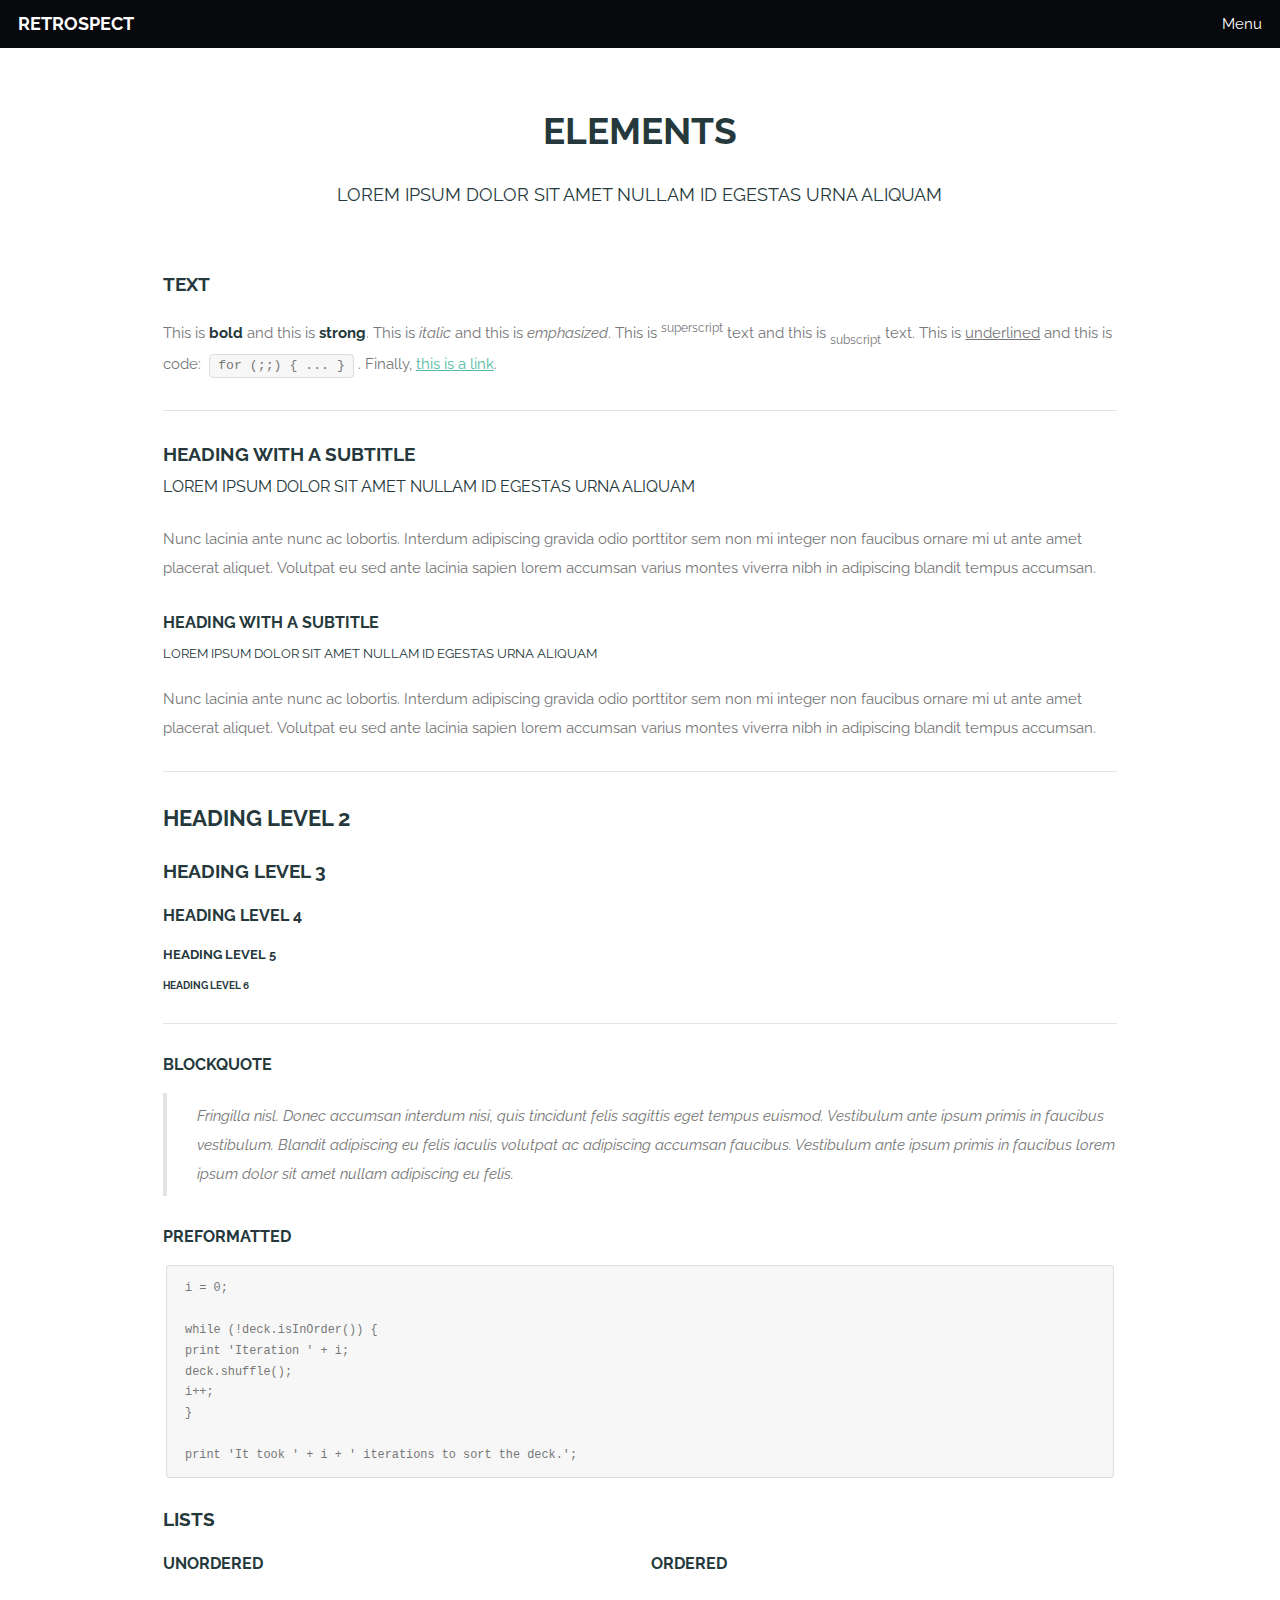
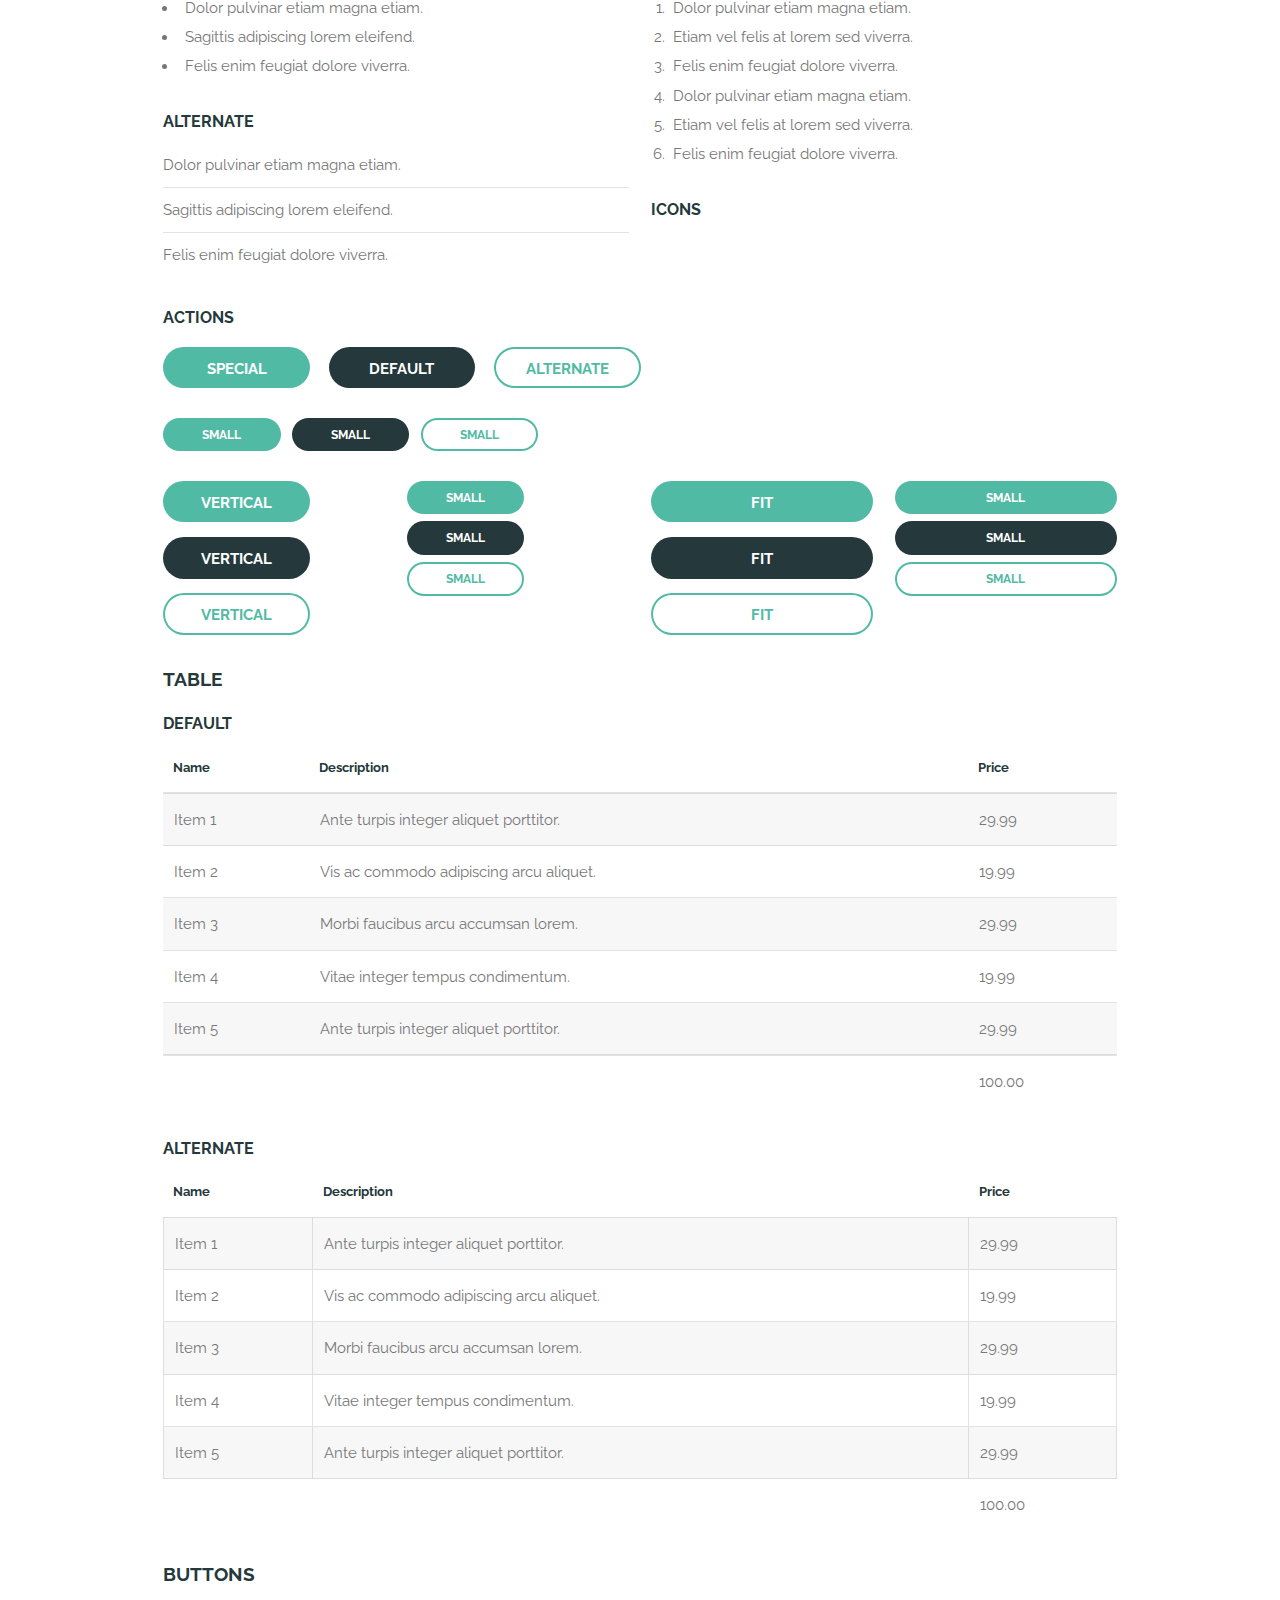
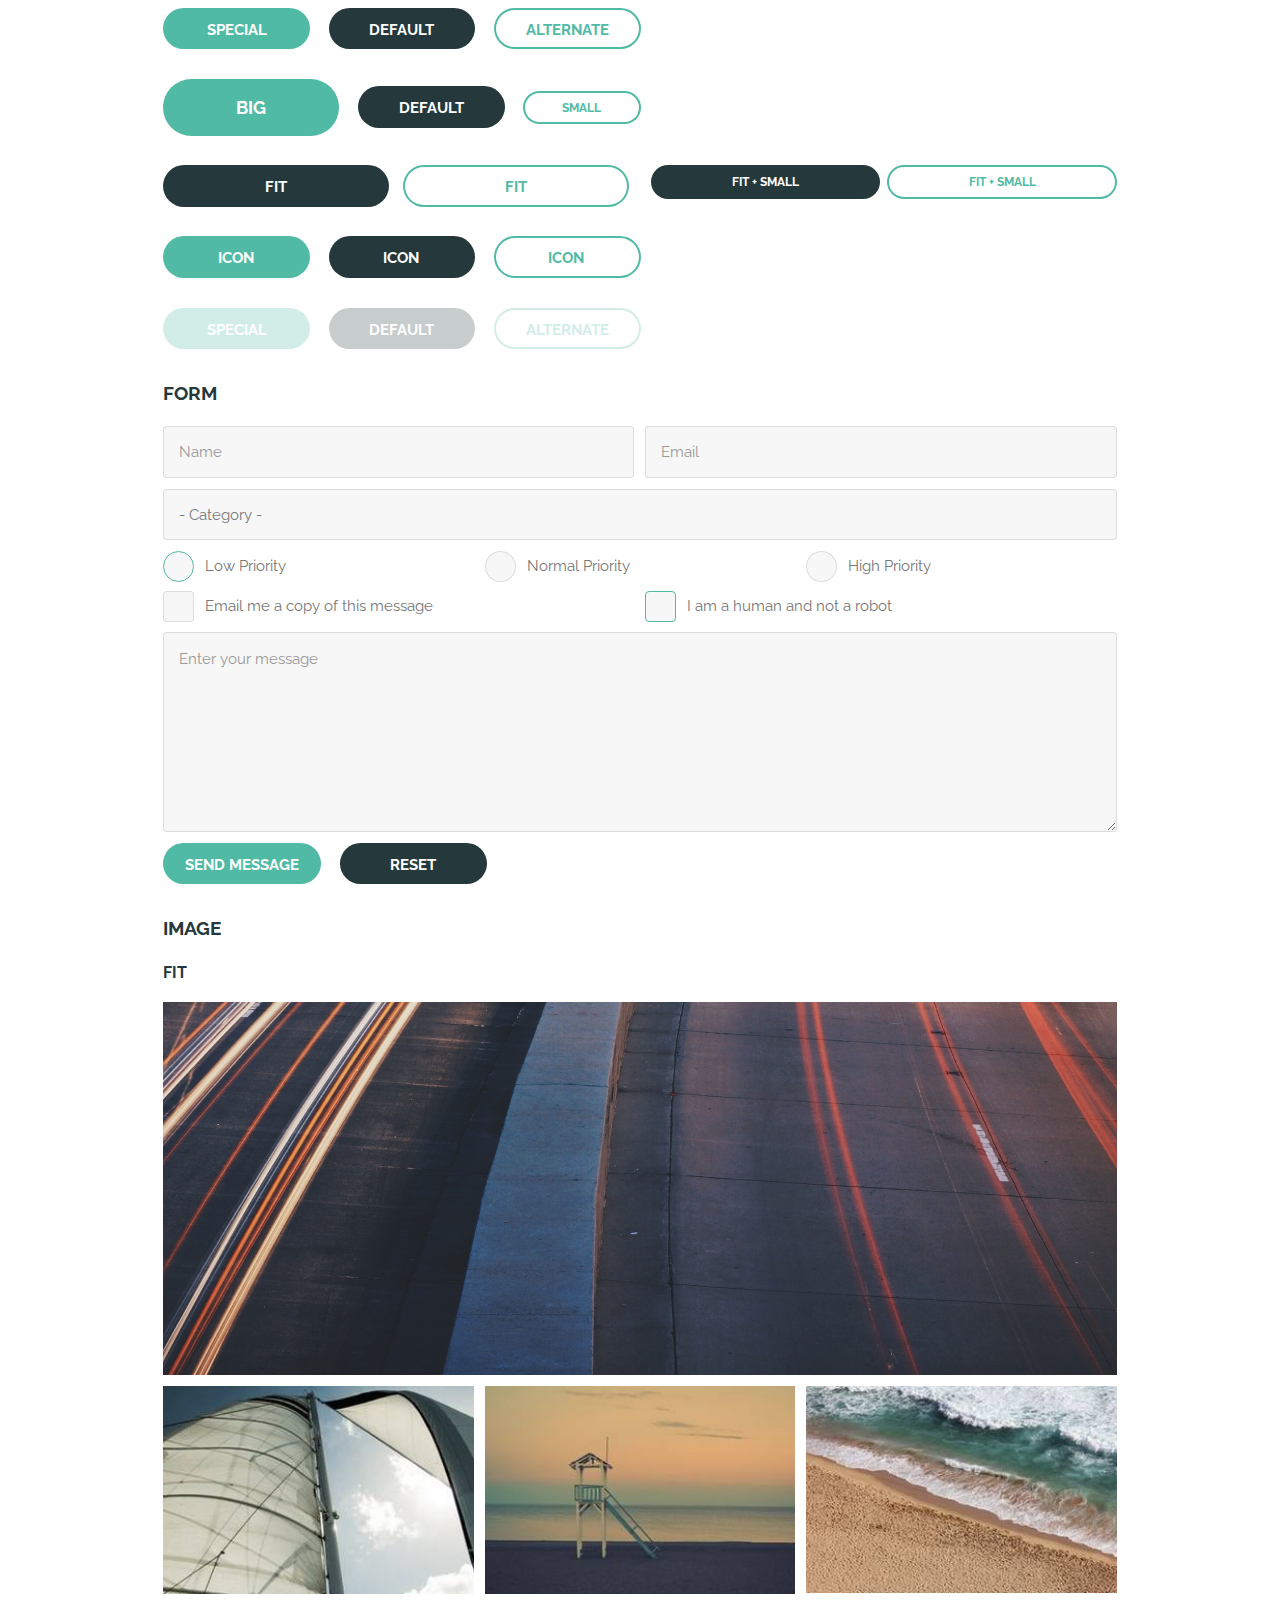
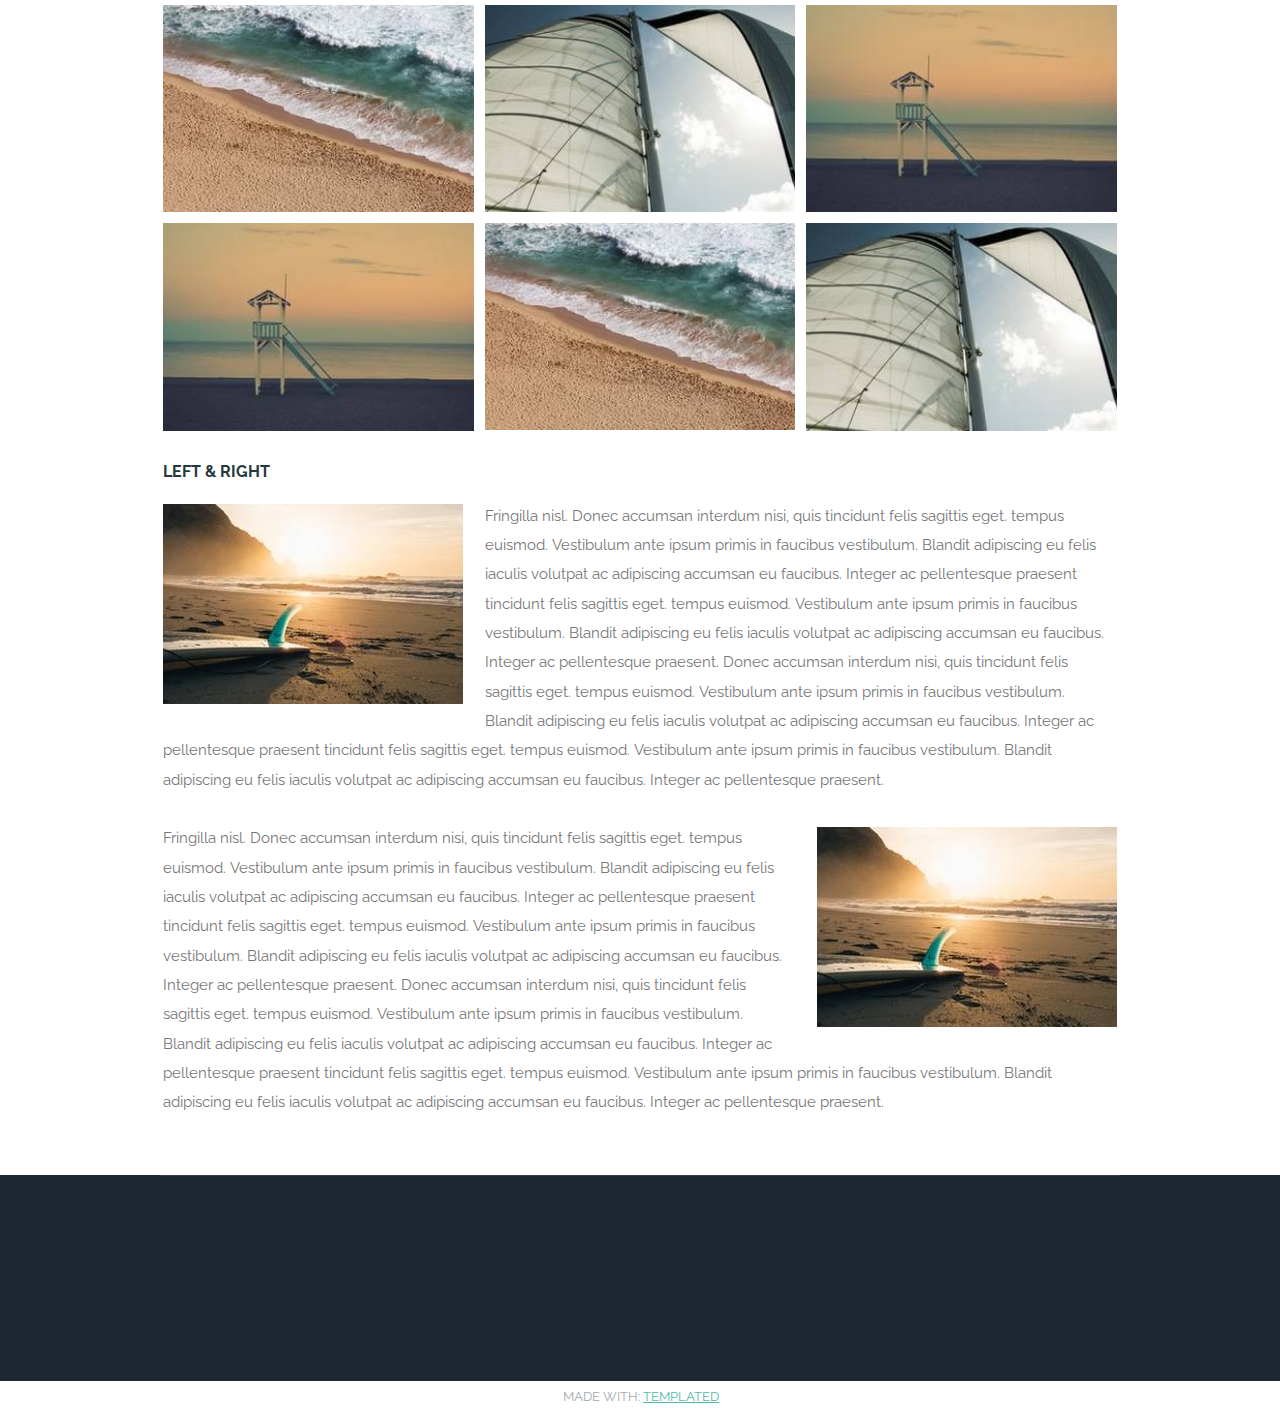
<file: elements.html>
<!DOCTYPE HTML>
<!--
	Retrospect by TEMPLATED
	templated.co @templatedco
	Released for free under the Creative Commons Attribution 3.0 license (templated.co/license)
--><html><head><title>Elements - Retrospect by TEMPLATED</title><meta charset="utf-8"><meta name="robots" content="index, follow, max-image-preview:large, max-snippet:-1, max-video-preview:-1"><meta name="viewport" content="width=device-width, initial-scale=1"><!--[if lte IE 8]><script src="assets/js/ie/html5shiv.js"></script><![endif]--><link rel="stylesheet" href="assets/css/main.css"><!--[if lte IE 8]><link rel="stylesheet" href="assets/css/ie8.css" /><![endif]--><!--[if lte IE 9]><link rel="stylesheet" href="assets/css/ie9.css" /><![endif]--></head><body>

		<!-- Header -->
			<header id="header" class="skel-layers-fixed"><h1><a href="index.html">Retrospect</a></h1>
				<a href="#nav">Menu</a>
			</header><!-- Nav --><nav id="nav"><ul class="links"><li><a href="index.html">Home</a></li>
					<li><a href="generic.html">Generic</a></li>
					<li><a href="elements.html">Elements</a></li>
				</ul></nav><!-- Main --><section id="main" class="wrapper"><div class="container">
					<header class="major special"><h2>Elements</h2>
						<p>Lorem ipsum dolor sit amet nullam id egestas urna aliquam</p>
					</header><!-- Text --><section><h3>Text</h3>
							<p>This is <b>bold</b> and this is <strong>strong</strong>. This is <i>italic</i> and this is <em>emphasized</em>.
							This is <sup>superscript</sup> text and this is <sub>subscript</sub> text.
							This is <u>underlined</u> and this is code: <code>for (;;) { ... }</code>. Finally, <a href="#">this is a link</a>.</p>

							<hr><header><h3>Heading with a Subtitle</h3>
								<p>Lorem ipsum dolor sit amet nullam id egestas urna aliquam</p>
							</header><p>Nunc lacinia ante nunc ac lobortis. Interdum adipiscing gravida odio porttitor sem non mi integer non faucibus ornare mi ut ante amet placerat aliquet. Volutpat eu sed ante lacinia sapien lorem accumsan varius montes viverra nibh in adipiscing blandit tempus accumsan.</p>
							<header><h4>Heading with a Subtitle</h4>
								<p>Lorem ipsum dolor sit amet nullam id egestas urna aliquam</p>
							</header><p>Nunc lacinia ante nunc ac lobortis. Interdum adipiscing gravida odio porttitor sem non mi integer non faucibus ornare mi ut ante amet placerat aliquet. Volutpat eu sed ante lacinia sapien lorem accumsan varius montes viverra nibh in adipiscing blandit tempus accumsan.</p>

							<hr><h2>Heading Level 2</h2>
							<h3>Heading Level 3</h3>
							<h4>Heading Level 4</h4>
							<h5>Heading Level 5</h5>
							<h6>Heading Level 6</h6>

							<hr><h4>Blockquote</h4>
							<blockquote>Fringilla nisl. Donec accumsan interdum nisi, quis tincidunt felis sagittis eget tempus euismod. Vestibulum ante ipsum primis in faucibus vestibulum. Blandit adipiscing eu felis iaculis volutpat ac adipiscing accumsan faucibus. Vestibulum ante ipsum primis in faucibus lorem ipsum dolor sit amet nullam adipiscing eu felis.</blockquote>

							<h4>Preformatted</h4>
							<pre><code>i = 0;

while (!deck.isInOrder()) {
print 'Iteration ' + i;
deck.shuffle();
i++;
}

print 'It took ' + i + ' iterations to sort the deck.';</code></pre>
						</section><!-- Lists --><section><h3>Lists</h3>
							<div class="row">
								<div class="6u 12u$(xsmall)">

									<h4>Unordered</h4>
									<ul><li>Dolor pulvinar etiam magna etiam.</li>
										<li>Sagittis adipiscing lorem eleifend.</li>
										<li>Felis enim feugiat dolore viverra.</li>
									</ul><h4>Alternate</h4>
									<ul class="alt"><li>Dolor pulvinar etiam magna etiam.</li>
										<li>Sagittis adipiscing lorem eleifend.</li>
										<li>Felis enim feugiat dolore viverra.</li>
									</ul></div>
								<div class="6u$ 12u$(xsmall)">

									<h4>Ordered</h4>
									<ol><li>Dolor pulvinar etiam magna etiam.</li>
										<li>Etiam vel felis at lorem sed viverra.</li>
										<li>Felis enim feugiat dolore viverra.</li>
										<li>Dolor pulvinar etiam magna etiam.</li>
										<li>Etiam vel felis at lorem sed viverra.</li>
										<li>Felis enim feugiat dolore viverra.</li>
									</ol><h4>Icons</h4>
									<ul class="icons"><li><a href="#" class="icon fa-twitter"><span class="label">Twitter</span></a></li>
										<li><a href="#" class="icon fa-facebook"><span class="label">Facebook</span></a></li>
										<li><a href="#" class="icon fa-instagram"><span class="label">Instagram</span></a></li>
										<li><a href="#" class="icon fa-github"><span class="label">Github</span></a></li>
										<li><a href="#" class="icon fa-dribbble"><span class="label">Dribbble</span></a></li>
										<li><a href="#" class="icon fa-tumblr"><span class="label">Tumblr</span></a></li>
									</ul></div>
							</div>

							<h4>Actions</h4>
							<ul class="actions"><li><a href="#" class="button special">Special</a></li>
								<li><a href="#" class="button">Default</a></li>
								<li><a href="#" class="button alt">Alternate</a></li>
							</ul><ul class="actions small"><li><a href="#" class="button special small">Small</a></li>
								<li><a href="#" class="button small">Small</a></li>
								<li><a href="#" class="button alt small">Small</a></li>
							</ul><div class="row">
								<div class="3u 6u(small) 12u$(xsmall)">
									<ul class="actions vertical"><li><a href="#" class="button special">Vertical</a></li>
										<li><a href="#" class="button">Vertical</a></li>
										<li><a href="#" class="button alt">Vertical</a></li>
									</ul></div>
								<div class="3u 6u$(small) 12u$(xsmall)">
									<ul class="actions vertical small"><li><a href="#" class="button special small">Small</a></li>
										<li><a href="#" class="button small">Small</a></li>
										<li><a href="#" class="button alt small">Small</a></li>
									</ul></div>
								<div class="3u 6u(small) 12u$(xsmall)">
									<ul class="actions vertical"><li><a href="#" class="button special fit">Fit</a></li>
										<li><a href="#" class="button fit">Fit</a></li>
										<li><a href="#" class="button alt fit">Fit</a></li>
									</ul></div>
								<div class="3u$ 6u$(small) 12u$(xsmall)">
									<ul class="actions vertical small"><li><a href="#" class="button special small fit">Small</a></li>
										<li><a href="#" class="button small fit">Small</a></li>
										<li><a href="#" class="button alt small fit">Small</a></li>
									</ul></div>
							</div>
						</section><!-- Table --><section><h3>Table</h3>
							<h4>Default</h4>
							<div class="table-wrapper">
								<table><thead><tr><th>Name</th>
											<th>Description</th>
											<th>Price</th>
										</tr></thead><tbody><tr><td>Item 1</td>
											<td>Ante turpis integer aliquet porttitor.</td>
											<td>29.99</td>
										</tr><tr><td>Item 2</td>
											<td>Vis ac commodo adipiscing arcu aliquet.</td>
											<td>19.99</td>
										</tr><tr><td>Item 3</td>
											<td> Morbi faucibus arcu accumsan lorem.</td>
											<td>29.99</td>
										</tr><tr><td>Item 4</td>
											<td>Vitae integer tempus condimentum.</td>
											<td>19.99</td>
										</tr><tr><td>Item 5</td>
											<td>Ante turpis integer aliquet porttitor.</td>
											<td>29.99</td>
										</tr></tbody><tfoot><tr><td colspan="2"></td>
											<td>100.00</td>
										</tr></tfoot></table></div>
							<h4>Alternate</h4>
							<div class="table-wrapper">
								<table class="alt"><thead><tr><th>Name</th>
											<th>Description</th>
											<th>Price</th>
										</tr></thead><tbody><tr><td>Item 1</td>
											<td>Ante turpis integer aliquet porttitor.</td>
											<td>29.99</td>
										</tr><tr><td>Item 2</td>
											<td>Vis ac commodo adipiscing arcu aliquet.</td>
											<td>19.99</td>
										</tr><tr><td>Item 3</td>
											<td> Morbi faucibus arcu accumsan lorem.</td>
											<td>29.99</td>
										</tr><tr><td>Item 4</td>
											<td>Vitae integer tempus condimentum.</td>
											<td>19.99</td>
										</tr><tr><td>Item 5</td>
											<td>Ante turpis integer aliquet porttitor.</td>
											<td>29.99</td>
										</tr></tbody><tfoot><tr><td colspan="2"></td>
											<td>100.00</td>
										</tr></tfoot></table></div>
						</section><!-- Buttons --><section><h3>Buttons</h3>
							<ul class="actions"><li><a href="#" class="button special">Special</a></li>
								<li><a href="#" class="button">Default</a></li>
								<li><a href="#" class="button alt">Alternate</a></li>
							</ul><ul class="actions"><li><a href="#" class="button special big">Big</a></li>
								<li><a href="#" class="button">Default</a></li>
								<li><a href="#" class="button alt small">Small</a></li>
							</ul><div class="row">
								<div class="6u 12u$(xsmall)">
									<ul class="actions fit"><li><a href="#" class="button fit">Fit</a></li>
										<li><a href="#" class="button alt fit">Fit</a></li>
									</ul></div>
								<div class="6u$ 12u$(xsmall)">
									<ul class="actions fit small"><li><a href="#" class="button fit small">Fit + Small</a></li>
										<li><a href="#" class="button alt fit small">Fit + Small</a></li>
									</ul></div>
							</div>
							<ul class="actions"><li><a href="#" class="button special icon fa-download">Icon</a></li>
								<li><a href="#" class="button icon fa-download">Icon</a></li>
								<li><a href="#" class="button alt icon fa-download">Icon</a></li>
							</ul><ul class="actions"><li><span class="button special disabled">Special</span></li>
								<li><span class="button disabled">Default</span></li>
								<li><span class="button alt disabled">Alternate</span></li>
							</ul></section><!-- Form --><section><h3>Form</h3>
							<form method="post" action="#">
								<div class="row uniform 50%">
									<div class="6u 12u$(xsmall)">
										<input type="text" name="name" id="name" value="" placeholder="Name"></div>
									<div class="6u$ 12u$(xsmall)">
										<input type="email" name="email" id="email" value="" placeholder="Email"></div>
									<div class="12u$">
										<div class="select-wrapper">
											<select name="category" id="category"><option value="">- Category -</option><option value="1">Manufacturing</option><option value="1">Shipping</option><option value="1">Administration</option><option value="1">Human Resources</option></select></div>
									</div>
									<div class="4u 12u$(xsmall)">
										<input type="radio" id="priority-low" name="priority" checked><label for="priority-low">Low Priority</label>
									</div>
									<div class="4u 12u$(xsmall)">
										<input type="radio" id="priority-normal" name="priority"><label for="priority-normal">Normal Priority</label>
									</div>
									<div class="4u$ 12u$(xsmall)">
										<input type="radio" id="priority-high" name="priority"><label for="priority-high">High Priority</label>
									</div>
									<div class="6u 12u$(small)">
										<input type="checkbox" id="copy" name="copy"><label for="copy">Email me a copy of this message</label>
									</div>
									<div class="6u$ 12u$(small)">
										<input type="checkbox" id="human" name="human" checked><label for="human">I am a human and not a robot</label>
									</div>
									<div class="12u$">
										<textarea name="message" id="message" placeholder="Enter your message" rows="6"></textarea></div>
									<div class="12u$">
										<ul class="actions"><li><input type="submit" value="Send Message" class="special"></li>
											<li><input type="reset" value="Reset"></li>
										</ul></div>
								</div>
							</form>
						</section><!-- Image --><section><h3>Image</h3>
							<h4>Fit</h4>
							<div class="box alt">
								<div class="row 50% uniform">
									<div class="12u$"><span class="image fit"><img src="images/pic11.jpg" alt="" width="1680" height="658"></span></div>
									<div class="4u"><span class="image fit"><img src="images/pic03.jpg" alt="" width="299" height="200"></span></div>
									<div class="4u"><span class="image fit"><img src="images/pic04.jpg" alt="" width="299" height="200"></span></div>
									<div class="4u$"><span class="image fit"><img src="images/pic05.jpg" alt="" width="300" height="200"></span></div>
									<div class="4u"><span class="image fit"><img src="images/pic05.jpg" alt="" width="300" height="200"></span></div>
									<div class="4u"><span class="image fit"><img src="images/pic03.jpg" alt="" width="299" height="200"></span></div>
									<div class="4u$"><span class="image fit"><img src="images/pic04.jpg" alt="" width="299" height="200"></span></div>
									<div class="4u"><span class="image fit"><img src="images/pic04.jpg" alt="" width="299" height="200"></span></div>
									<div class="4u"><span class="image fit"><img src="images/pic05.jpg" alt="" width="300" height="200"></span></div>
									<div class="4u$"><span class="image fit"><img src="images/pic03.jpg" alt="" width="299" height="200"></span></div>
								</div>
							</div>

							<h4>Left &amp; Right</h4>
							<p><span class="image left"><img src="images/pic06.jpg" alt="" width="300" height="200"></span>Fringilla nisl. Donec accumsan interdum nisi, quis tincidunt felis sagittis eget. tempus euismod. Vestibulum ante ipsum primis in faucibus vestibulum. Blandit adipiscing eu felis iaculis volutpat ac adipiscing accumsan eu faucibus. Integer ac pellentesque praesent tincidunt felis sagittis eget. tempus euismod. Vestibulum ante ipsum primis in faucibus vestibulum. Blandit adipiscing eu felis iaculis volutpat ac adipiscing accumsan eu faucibus. Integer ac pellentesque praesent. Donec accumsan interdum nisi, quis tincidunt felis sagittis eget. tempus euismod. Vestibulum ante ipsum primis in faucibus vestibulum. Blandit adipiscing eu felis iaculis volutpat ac adipiscing accumsan eu faucibus. Integer ac pellentesque praesent tincidunt felis sagittis eget. tempus euismod. Vestibulum ante ipsum primis in faucibus vestibulum. Blandit adipiscing eu felis iaculis volutpat ac adipiscing accumsan eu faucibus. Integer ac pellentesque praesent.</p>
							<p><span class="image right"><img src="images/pic06.jpg" alt="" width="300" height="200"></span>Fringilla nisl. Donec accumsan interdum nisi, quis tincidunt felis sagittis eget. tempus euismod. Vestibulum ante ipsum primis in faucibus vestibulum. Blandit adipiscing eu felis iaculis volutpat ac adipiscing accumsan eu faucibus. Integer ac pellentesque praesent tincidunt felis sagittis eget. tempus euismod. Vestibulum ante ipsum primis in faucibus vestibulum. Blandit adipiscing eu felis iaculis volutpat ac adipiscing accumsan eu faucibus. Integer ac pellentesque praesent. Donec accumsan interdum nisi, quis tincidunt felis sagittis eget. tempus euismod. Vestibulum ante ipsum primis in faucibus vestibulum. Blandit adipiscing eu felis iaculis volutpat ac adipiscing accumsan eu faucibus. Integer ac pellentesque praesent tincidunt felis sagittis eget. tempus euismod. Vestibulum ante ipsum primis in faucibus vestibulum. Blandit adipiscing eu felis iaculis volutpat ac adipiscing accumsan eu faucibus. Integer ac pellentesque praesent.</p>
						</section></div>
			</section><!-- Footer --><footer id="footer"><div class="inner">
					<ul class="icons"><li><a href="#" class="icon fa-facebook">
							<span class="label">Facebook</span>
						</a></li>
						<li><a href="#" class="icon fa-twitter">
							<span class="label">Twitter</span>
						</a></li>
						<li><a href="#" class="icon fa-instagram">
							<span class="label">Instagram</span>
						</a></li>
						<li><a href="#" class="icon fa-linkedin">
							<span class="label">LinkedIn</span>
						</a></li>
					</ul></div>
			</footer><div class="copyright">
			Made with: <a href="https://templated.co/">TEMPLATED</a>
		</div>
		<!-- Scripts -->
			<script src="assets/js/jquery.min.js"></script><script src="assets/js/skel.min.js"></script><script src="assets/js/util.js"></script><!--[if lte IE 8]><script src="assets/js/ie/respond.min.js"></script><![endif]--><script src="assets/js/main.js"></script></body></html>
</file>
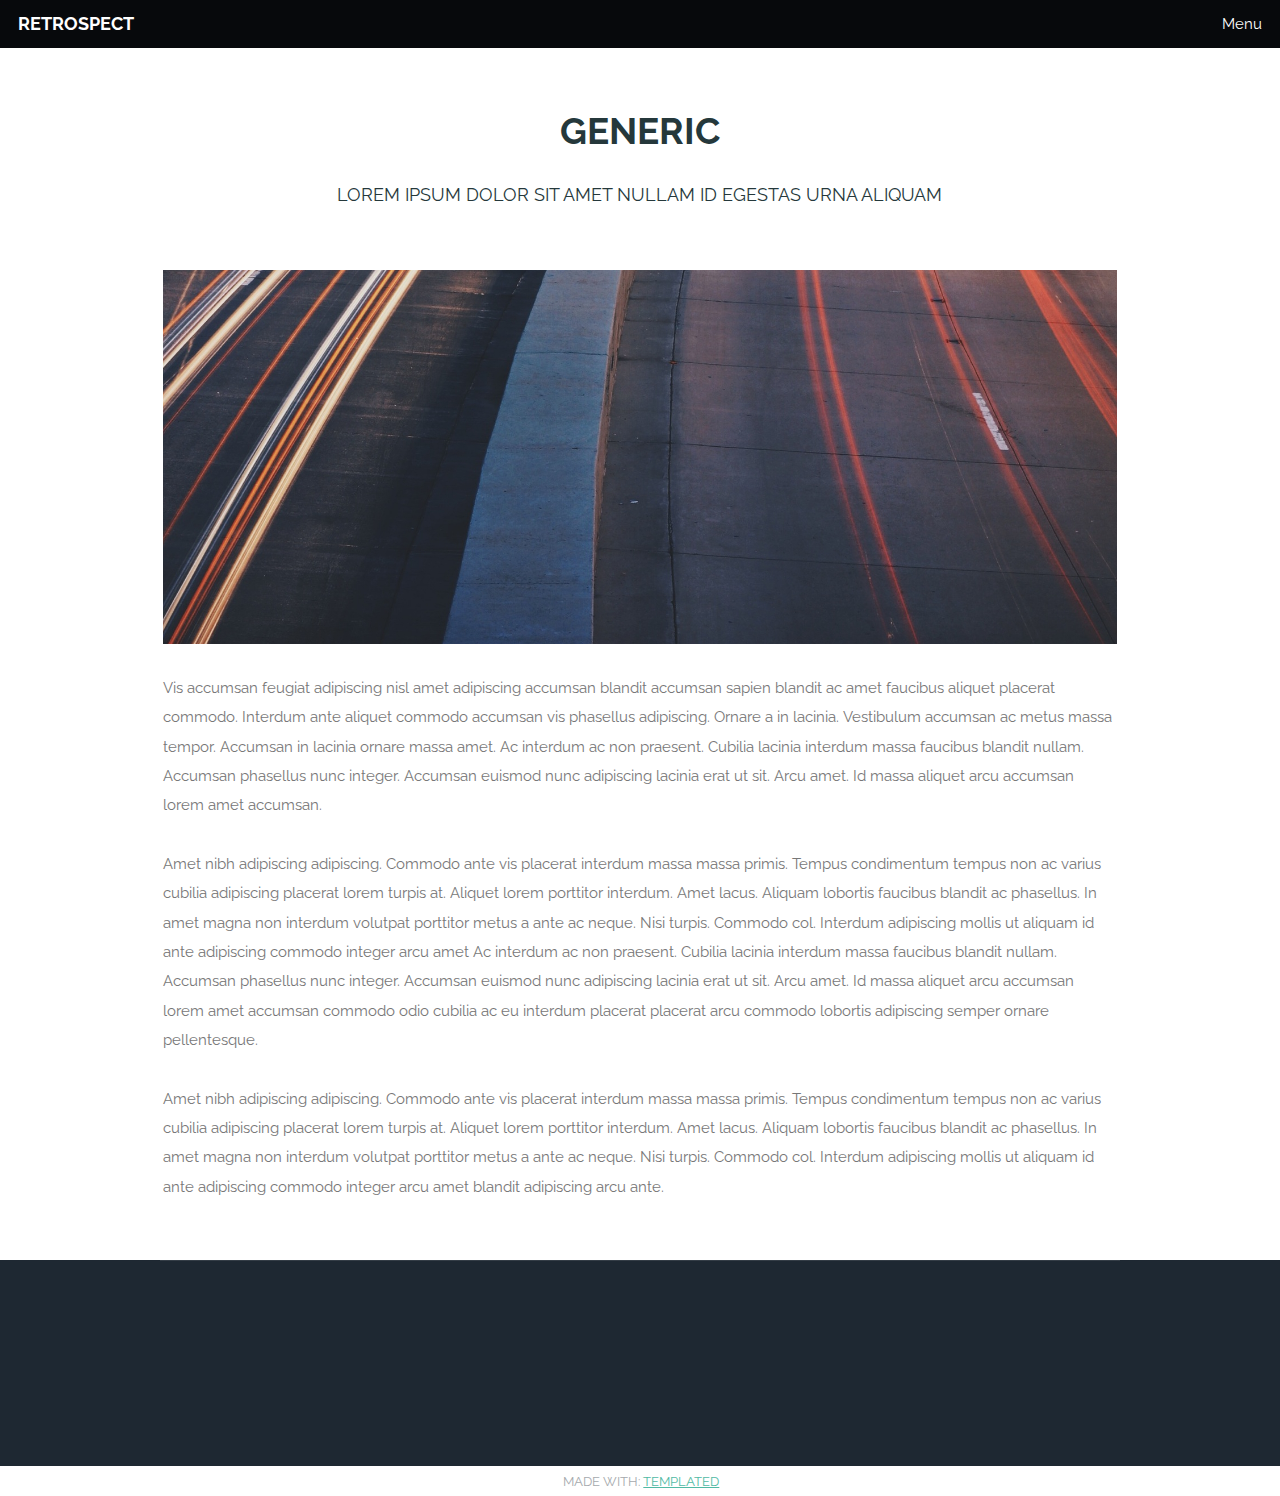
<file: generic.html>
<!DOCTYPE HTML>
<!--
	Retrospect by TEMPLATED
	templated.co @templatedco
	Released for free under the Creative Commons Attribution 3.0 license (templated.co/license)
--><html><head><title>Generic - Retrospect by TEMPLATED</title><meta charset="utf-8"><meta name="robots" content="index, follow, max-image-preview:large, max-snippet:-1, max-video-preview:-1"><meta name="viewport" content="width=device-width, initial-scale=1"><!--[if lte IE 8]><script src="assets/js/ie/html5shiv.js"></script><![endif]--><link rel="stylesheet" href="assets/css/main.css"><!--[if lte IE 8]><link rel="stylesheet" href="assets/css/ie8.css" /><![endif]--><!--[if lte IE 9]><link rel="stylesheet" href="assets/css/ie9.css" /><![endif]--></head><body>

		<!-- Header -->
			<header id="header"><h1><a href="index.html">Retrospect</a></h1>
				<a href="#nav">Menu</a>
			</header><!-- Nav --><nav id="nav"><ul class="links"><li><a href="index.html">Home</a></li>
					<li><a href="generic.html">Generic</a></li>
					<li><a href="elements.html">Elements</a></li>
				</ul></nav><!-- Main --><section id="main" class="wrapper"><div class="container">

					<header class="major special"><h2>Generic</h2>
						<p>Lorem ipsum dolor sit amet nullam id egestas urna aliquam</p>
					</header><a href="#" class="image fit"><img src="images/pic11.jpg" alt="" width="1680" height="658"></a>
					<p>Vis accumsan feugiat adipiscing nisl amet adipiscing accumsan blandit accumsan sapien blandit ac amet faucibus aliquet placerat commodo. Interdum ante aliquet commodo accumsan vis phasellus adipiscing. Ornare a in lacinia. Vestibulum accumsan ac metus massa tempor. Accumsan in lacinia ornare massa amet. Ac interdum ac non praesent. Cubilia lacinia interdum massa faucibus blandit nullam. Accumsan phasellus nunc integer. Accumsan euismod nunc adipiscing lacinia erat ut sit. Arcu amet. Id massa aliquet arcu accumsan lorem amet accumsan.</p>
					<p>Amet nibh adipiscing adipiscing. Commodo ante vis placerat interdum massa massa primis. Tempus condimentum tempus non ac varius cubilia adipiscing placerat lorem turpis at. Aliquet lorem porttitor interdum. Amet lacus. Aliquam lobortis faucibus blandit ac phasellus. In amet magna non interdum volutpat porttitor metus a ante ac neque. Nisi turpis. Commodo col. Interdum adipiscing mollis ut aliquam id ante adipiscing commodo integer arcu amet Ac interdum ac non praesent. Cubilia lacinia interdum massa faucibus blandit nullam. Accumsan phasellus nunc integer. Accumsan euismod nunc adipiscing lacinia erat ut sit. Arcu amet. Id massa aliquet arcu accumsan lorem amet accumsan commodo odio cubilia ac eu interdum placerat placerat arcu commodo lobortis adipiscing semper ornare pellentesque.</p>
					<p>Amet nibh adipiscing adipiscing. Commodo ante vis placerat interdum massa massa primis. Tempus condimentum tempus non ac varius cubilia adipiscing placerat lorem turpis at. Aliquet lorem porttitor interdum. Amet lacus. Aliquam lobortis faucibus blandit ac phasellus. In amet magna non interdum volutpat porttitor metus a ante ac neque. Nisi turpis. Commodo col. Interdum adipiscing mollis ut aliquam id ante adipiscing commodo integer arcu amet blandit adipiscing arcu ante.</p>

				</div>
			</section><!-- Footer --><footer id="footer"><div class="inner">
					<ul class="icons"><li><a href="#" class="icon fa-facebook">
							<span class="label">Facebook</span>
						</a></li>
						<li><a href="#" class="icon fa-twitter">
							<span class="label">Twitter</span>
						</a></li>
						<li><a href="#" class="icon fa-instagram">
							<span class="label">Instagram</span>
						</a></li>
						<li><a href="#" class="icon fa-linkedin">
							<span class="label">LinkedIn</span>
						</a></li>
					</ul></div>
			</footer><div class="copyright">
			Made with: <a href="https://templated.co/">TEMPLATED</a>
		</div>
		<!-- Scripts -->
			<script src="assets/js/jquery.min.js"></script><script src="assets/js/skel.min.js"></script><script src="assets/js/util.js"></script><!--[if lte IE 8]><script src="assets/js/ie/respond.min.js"></script><![endif]--><script src="assets/js/main.js"></script></body></html>
</file>
<file: assets/css/ie9.css>
/*
	Retrospect by TEMPLATED
	templated.co @templatedco
	Released for free under the Creative Commons Attribution 3.0 license (templated.co/license)
*/

/* Feature */

	.feature .image {
		width: 48%;
		float: left;
	}

	.feature .content {
		width: 52%;
		float: left;
	}

	.feature:after {
		content: '';
		display: block;
		clear: both;
	}
</file>
<file: assets/css/main.css>
@charset "UTF-8";
/* @import url("font-awesome.min.css"); */
@import url("https://fonts.googleapis.com/css?family=Raleway:400,500,700");

/*
	Retrospect by TEMPLATED
	templated.co @templatedco
	Released for free under the Creative Commons Attribution 3.0 license (templated.co/license)
*/

/* Reset */

	html, body, div, span, applet, object, iframe, h1, h2, h3, h4, h5, h6, p, blockquote, pre, a, abbr, acronym, address, big, cite, code, del, dfn, em, img, ins, kbd, q, s, samp, small, strike, strong, sub, sup, tt, var, b, u, i, center, dl, dt, dd, ol, ul, li, fieldset, form, label, legend, table, caption, tbody, tfoot, thead, tr, th, td, article, aside, canvas, details, embed, figure, figcaption, footer, header, hgroup, menu, nav, output, ruby, section, summary, time, mark, audio, video {
		margin: 0;
		padding: 0;
		border: 0;
		font-size: 100%;
		font: inherit;
		vertical-align: baseline;
	}
.image.fit img {
	width: 100%;
	height: auto;
}
	article, aside, details, figcaption, figure, footer, header, hgroup, menu, nav, section {
		display: block;
	}

	body {
		line-height: 1;
	}

	ol, ul {
		list-style: none;
	}

	blockquote, q {
		quotes: none;
	}

	blockquote:before, blockquote:after, q:before, q:after {
		content: '';
		content: none;
	}

	table {
		border-collapse: collapse;
		border-spacing: 0;
	}

	body {
		-webkit-text-size-adjust: none;
	}

/* Box Model */

	*, *:before, *:after {
		-moz-box-sizing: border-box;
		-webkit-box-sizing: border-box;
		box-sizing: border-box;
	}

/* Containers */

	.container {
		margin-left: auto;
		margin-right: auto;
	}

	.container.\31 25\25 {
		width: 100%;
		max-width: 100em;
		min-width: 80em;
	}

	.container.\37 5\25 {
		width: 60em;
	}

	.container.\35 0\25 {
		width: 40em;
	}

	.container.\32 5\25 {
		width: 20em;
	}

	.container {
		width: 80em;
	}

	@media screen and (max-width: 1680px) {

		.container.\31 25\25 {
			width: 100%;
			max-width: 100em;
			min-width: 80em;
		}

		.container.\37 5\25 {
			width: 60em;
		}

		.container.\35 0\25 {
			width: 40em;
		}

		.container.\32 5\25 {
			width: 20em;
		}

		.container {
			width: 80em;
		}

	}

	@media screen and (max-width: 1280px) {

		.container.\31 25\25 {
			width: 100%;
			max-width: 81.25em;
			min-width: 65em;
		}

		.container.\37 5\25 {
			width: 48.75em;
		}

		.container.\35 0\25 {
			width: 32.5em;
		}

		.container.\32 5\25 {
			width: 16.25em;
		}

		.container {
			width: 65em;
		}

	}

	@media screen and (max-width: 980px) {

		.container.\31 25\25 {
			width: 100%;
			max-width: 112.5%;
			min-width: 90%;
		}

		.container.\37 5\25 {
			width: 67.5%;
		}

		.container.\35 0\25 {
			width: 45%;
		}

		.container.\32 5\25 {
			width: 22.5%;
		}

		.container {
			width: 90% !important;
		}

	}

	@media screen and (max-width: 736px) {

		.container.\31 25\25 {
			width: 100%;
			max-width: 112.5%;
			min-width: 90%;
		}

		.container.\37 5\25 {
			width: 67.5%;
		}

		.container.\35 0\25 {
			width: 45%;
		}

		.container.\32 5\25 {
			width: 22.5%;
		}

		.container {
			width: 90% !important;
		}

	}

	@media screen and (max-width: 480px) {

		.container.\31 25\25 {
			width: 100%;
			max-width: 112.5%;
			min-width: 90%;
		}

		.container.\37 5\25 {
			width: 67.5%;
		}

		.container.\35 0\25 {
			width: 45%;
		}

		.container.\32 5\25 {
			width: 22.5%;
		}

		.container {
			width: 90% !important;
		}

	}

/* Grid */

	.row {
		border-bottom: solid 1px transparent;
		-moz-box-sizing: border-box;
		-webkit-box-sizing: border-box;
		box-sizing: border-box;
	}

	.row > * {
		float: left;
		-moz-box-sizing: border-box;
		-webkit-box-sizing: border-box;
		box-sizing: border-box;
	}

	.row:after, .row:before {
		content: '';
		display: block;
		clear: both;
		height: 0;
	}

	.row.uniform > * > :first-child {
		margin-top: 0;
	}

	.row.uniform > * > :last-child {
		margin-bottom: 0;
	}

	.row.\30 \25 > * {
		padding: 0 0 0 0em;
	}

	.row.\30 \25 {
		margin: 0 0 -1px 0em;
	}

	.row.uniform.\30 \25 > * {
		padding: 0em 0 0 0em;
	}

	.row.uniform.\30 \25 {
		margin: 0em 0 -1px 0em;
	}

	.row > * {
		padding: 0 0 0 2em;
	}

	.row {
		margin: 0 0 -1px -2em;
	}

	.row.uniform > * {
		padding: 2em 0 0 2em;
	}

	.row.uniform {
		margin: -2em 0 -1px -2em;
	}

	.row.\32 00\25 > * {
		padding: 0 0 0 4em;
	}

	.row.\32 00\25 {
		margin: 0 0 -1px -4em;
	}

	.row.uniform.\32 00\25 > * {
		padding: 4em 0 0 4em;
	}

	.row.uniform.\32 00\25 {
		margin: -4em 0 -1px -4em;
	}

	.row.\31 50\25 > * {
		padding: 0 0 0 3em;
	}

	.row.\31 50\25 {
		margin: 0 0 -1px -3em;
	}

	.row.uniform.\31 50\25 > * {
		padding: 3em 0 0 3em;
	}

	.row.uniform.\31 50\25 {
		margin: -3em 0 -1px -3em;
	}

	.row.\35 0\25 > * {
		padding: 0 0 0 1em;
	}

	.row.\35 0\25 {
		margin: 0 0 -1px -1em;
	}

	.row.uniform.\35 0\25 > * {
		padding: 1em 0 0 1em;
	}

	.row.uniform.\35 0\25 {
		margin: -1em 0 -1px -1em;
	}

	.row.\32 5\25 > * {
		padding: 0 0 0 0.5em;
	}

	.row.\32 5\25 {
		margin: 0 0 -1px -0.5em;
	}

	.row.uniform.\32 5\25 > * {
		padding: 0.5em 0 0 0.5em;
	}

	.row.uniform.\32 5\25 {
		margin: -0.5em 0 -1px -0.5em;
	}

	.\31 2u, .\31 2u\24 {
		width: 100%;
		clear: none;
		margin-left: 0;
	}

	.\31 1u, .\31 1u\24 {
		width: 91.6666666667%;
		clear: none;
		margin-left: 0;
	}

	.\31 0u, .\31 0u\24 {
		width: 83.3333333333%;
		clear: none;
		margin-left: 0;
	}

	.\39 u, .\39 u\24 {
		width: 75%;
		clear: none;
		margin-left: 0;
	}

	.\38 u, .\38 u\24 {
		width: 66.6666666667%;
		clear: none;
		margin-left: 0;
	}

	.\37 u, .\37 u\24 {
		width: 58.3333333333%;
		clear: none;
		margin-left: 0;
	}

	.\36 u, .\36 u\24 {
		width: 50%;
		clear: none;
		margin-left: 0;
	}

	.\35 u, .\35 u\24 {
		width: 41.6666666667%;
		clear: none;
		margin-left: 0;
	}

	.\34 u, .\34 u\24 {
		width: 33.3333333333%;
		clear: none;
		margin-left: 0;
	}

	.\33 u, .\33 u\24 {
		width: 25%;
		clear: none;
		margin-left: 0;
	}

	.\32 u, .\32 u\24 {
		width: 16.6666666667%;
		clear: none;
		margin-left: 0;
	}

	.\31 u, .\31 u\24 {
		width: 8.3333333333%;
		clear: none;
		margin-left: 0;
	}

	.\31 2u\24 + *,
	.\31 1u\24 + *,
	.\31 0u\24 + *,
	.\39 u\24 + *,
	.\38 u\24 + *,
	.\37 u\24 + *,
	.\36 u\24 + *,
	.\35 u\24 + *,
	.\34 u\24 + *,
	.\33 u\24 + *,
	.\32 u\24 + *,
	.\31 u\24 + * {
		clear: left;
	}

	.\-11u {
		margin-left: 91.66667%;
	}

	.\-10u {
		margin-left: 83.33333%;
	}

	.\-9u {
		margin-left: 75%;
	}

	.\-8u {
		margin-left: 66.66667%;
	}

	.\-7u {
		margin-left: 58.33333%;
	}

	.\-6u {
		margin-left: 50%;
	}

	.\-5u {
		margin-left: 41.66667%;
	}

	.\-4u {
		margin-left: 33.33333%;
	}

	.\-3u {
		margin-left: 25%;
	}

	.\-2u {
		margin-left: 16.66667%;
	}

	.\-1u {
		margin-left: 8.33333%;
	}

	@media screen and (max-width: 1680px) {

		.row > * {
			padding: 0 0 0 2em;
		}

		.row {
			margin: 0 0 -1px -2em;
		}

		.row.uniform > * {
			padding: 2em 0 0 2em;
		}

		.row.uniform {
			margin: -2em 0 -1px -2em;
		}

		.row.\32 00\25 > * {
			padding: 0 0 0 4em;
		}

		.row.\32 00\25 {
			margin: 0 0 -1px -4em;
		}

		.row.uniform.\32 00\25 > * {
			padding: 4em 0 0 4em;
		}

		.row.uniform.\32 00\25 {
			margin: -4em 0 -1px -4em;
		}

		.row.\31 50\25 > * {
			padding: 0 0 0 3em;
		}

		.row.\31 50\25 {
			margin: 0 0 -1px -3em;
		}

		.row.uniform.\31 50\25 > * {
			padding: 3em 0 0 3em;
		}

		.row.uniform.\31 50\25 {
			margin: -3em 0 -1px -3em;
		}

		.row.\35 0\25 > * {
			padding: 0 0 0 1em;
		}

		.row.\35 0\25 {
			margin: 0 0 -1px -1em;
		}

		.row.uniform.\35 0\25 > * {
			padding: 1em 0 0 1em;
		}

		.row.uniform.\35 0\25 {
			margin: -1em 0 -1px -1em;
		}

		.row.\32 5\25 > * {
			padding: 0 0 0 0.5em;
		}

		.row.\32 5\25 {
			margin: 0 0 -1px -0.5em;
		}

		.row.uniform.\32 5\25 > * {
			padding: 0.5em 0 0 0.5em;
		}

		.row.uniform.\32 5\25 {
			margin: -0.5em 0 -1px -0.5em;
		}

		.\31 2u\28xlarge\29, .\31 2u\24\28xlarge\29 {
			width: 100%;
			clear: none;
			margin-left: 0;
		}

		.\31 1u\28xlarge\29, .\31 1u\24\28xlarge\29 {
			width: 91.6666666667%;
			clear: none;
			margin-left: 0;
		}

		.\31 0u\28xlarge\29, .\31 0u\24\28xlarge\29 {
			width: 83.3333333333%;
			clear: none;
			margin-left: 0;
		}

		.\39 u\28xlarge\29, .\39 u\24\28xlarge\29 {
			width: 75%;
			clear: none;
			margin-left: 0;
		}

		.\38 u\28xlarge\29, .\38 u\24\28xlarge\29 {
			width: 66.6666666667%;
			clear: none;
			margin-left: 0;
		}

		.\37 u\28xlarge\29, .\37 u\24\28xlarge\29 {
			width: 58.3333333333%;
			clear: none;
			margin-left: 0;
		}

		.\36 u\28xlarge\29, .\36 u\24\28xlarge\29 {
			width: 50%;
			clear: none;
			margin-left: 0;
		}

		.\35 u\28xlarge\29, .\35 u\24\28xlarge\29 {
			width: 41.6666666667%;
			clear: none;
			margin-left: 0;
		}

		.\34 u\28xlarge\29, .\34 u\24\28xlarge\29 {
			width: 33.3333333333%;
			clear: none;
			margin-left: 0;
		}

		.\33 u\28xlarge\29, .\33 u\24\28xlarge\29 {
			width: 25%;
			clear: none;
			margin-left: 0;
		}

		.\32 u\28xlarge\29, .\32 u\24\28xlarge\29 {
			width: 16.6666666667%;
			clear: none;
			margin-left: 0;
		}

		.\31 u\28xlarge\29, .\31 u\24\28xlarge\29 {
			width: 8.3333333333%;
			clear: none;
			margin-left: 0;
		}

		.\31 2u\24\28xlarge\29 + *,
		.\31 1u\24\28xlarge\29 + *,
		.\31 0u\24\28xlarge\29 + *,
		.\39 u\24\28xlarge\29 + *,
		.\38 u\24\28xlarge\29 + *,
		.\37 u\24\28xlarge\29 + *,
		.\36 u\24\28xlarge\29 + *,
		.\35 u\24\28xlarge\29 + *,
		.\34 u\24\28xlarge\29 + *,
		.\33 u\24\28xlarge\29 + *,
		.\32 u\24\28xlarge\29 + *,
		.\31 u\24\28xlarge\29 + * {
			clear: left;
		}

		.\-11u\28xlarge\29 {
			margin-left: 91.66667%;
		}

		.\-10u\28xlarge\29 {
			margin-left: 83.33333%;
		}

		.\-9u\28xlarge\29 {
			margin-left: 75%;
		}

		.\-8u\28xlarge\29 {
			margin-left: 66.66667%;
		}

		.\-7u\28xlarge\29 {
			margin-left: 58.33333%;
		}

		.\-6u\28xlarge\29 {
			margin-left: 50%;
		}

		.\-5u\28xlarge\29 {
			margin-left: 41.66667%;
		}

		.\-4u\28xlarge\29 {
			margin-left: 33.33333%;
		}

		.\-3u\28xlarge\29 {
			margin-left: 25%;
		}

		.\-2u\28xlarge\29 {
			margin-left: 16.66667%;
		}

		.\-1u\28xlarge\29 {
			margin-left: 8.33333%;
		}

	}

	@media screen and (max-width: 1280px) {

		.row > * {
			padding: 0 0 0 1.5em;
		}

		.row {
			margin: 0 0 -1px -1.5em;
		}

		.row.uniform > * {
			padding: 1.5em 0 0 1.5em;
		}

		.row.uniform {
			margin: -1.5em 0 -1px -1.5em;
		}

		.row.\32 00\25 > * {
			padding: 0 0 0 3em;
		}

		.row.\32 00\25 {
			margin: 0 0 -1px -3em;
		}

		.row.uniform.\32 00\25 > * {
			padding: 3em 0 0 3em;
		}

		.row.uniform.\32 00\25 {
			margin: -3em 0 -1px -3em;
		}

		.row.\31 50\25 > * {
			padding: 0 0 0 2.25em;
		}

		.row.\31 50\25 {
			margin: 0 0 -1px -2.25em;
		}

		.row.uniform.\31 50\25 > * {
			padding: 2.25em 0 0 2.25em;
		}

		.row.uniform.\31 50\25 {
			margin: -2.25em 0 -1px -2.25em;
		}

		.row.\35 0\25 > * {
			padding: 0 0 0 0.75em;
		}

		.row.\35 0\25 {
			margin: 0 0 -1px -0.75em;
		}

		.row.uniform.\35 0\25 > * {
			padding: 0.75em 0 0 0.75em;
		}

		.row.uniform.\35 0\25 {
			margin: -0.75em 0 -1px -0.75em;
		}

		.row.\32 5\25 > * {
			padding: 0 0 0 0.375em;
		}

		.row.\32 5\25 {
			margin: 0 0 -1px -0.375em;
		}

		.row.uniform.\32 5\25 > * {
			padding: 0.375em 0 0 0.375em;
		}

		.row.uniform.\32 5\25 {
			margin: -0.375em 0 -1px -0.375em;
		}

		.\31 2u\28large\29, .\31 2u\24\28large\29 {
			width: 100%;
			clear: none;
			margin-left: 0;
		}

		.\31 1u\28large\29, .\31 1u\24\28large\29 {
			width: 91.6666666667%;
			clear: none;
			margin-left: 0;
		}

		.\31 0u\28large\29, .\31 0u\24\28large\29 {
			width: 83.3333333333%;
			clear: none;
			margin-left: 0;
		}

		.\39 u\28large\29, .\39 u\24\28large\29 {
			width: 75%;
			clear: none;
			margin-left: 0;
		}

		.\38 u\28large\29, .\38 u\24\28large\29 {
			width: 66.6666666667%;
			clear: none;
			margin-left: 0;
		}

		.\37 u\28large\29, .\37 u\24\28large\29 {
			width: 58.3333333333%;
			clear: none;
			margin-left: 0;
		}

		.\36 u\28large\29, .\36 u\24\28large\29 {
			width: 50%;
			clear: none;
			margin-left: 0;
		}

		.\35 u\28large\29, .\35 u\24\28large\29 {
			width: 41.6666666667%;
			clear: none;
			margin-left: 0;
		}

		.\34 u\28large\29, .\34 u\24\28large\29 {
			width: 33.3333333333%;
			clear: none;
			margin-left: 0;
		}

		.\33 u\28large\29, .\33 u\24\28large\29 {
			width: 25%;
			clear: none;
			margin-left: 0;
		}

		.\32 u\28large\29, .\32 u\24\28large\29 {
			width: 16.6666666667%;
			clear: none;
			margin-left: 0;
		}

		.\31 u\28large\29, .\31 u\24\28large\29 {
			width: 8.3333333333%;
			clear: none;
			margin-left: 0;
		}

		.\31 2u\24\28large\29 + *,
		.\31 1u\24\28large\29 + *,
		.\31 0u\24\28large\29 + *,
		.\39 u\24\28large\29 + *,
		.\38 u\24\28large\29 + *,
		.\37 u\24\28large\29 + *,
		.\36 u\24\28large\29 + *,
		.\35 u\24\28large\29 + *,
		.\34 u\24\28large\29 + *,
		.\33 u\24\28large\29 + *,
		.\32 u\24\28large\29 + *,
		.\31 u\24\28large\29 + * {
			clear: left;
		}

		.\-11u\28large\29 {
			margin-left: 91.66667%;
		}

		.\-10u\28large\29 {
			margin-left: 83.33333%;
		}

		.\-9u\28large\29 {
			margin-left: 75%;
		}

		.\-8u\28large\29 {
			margin-left: 66.66667%;
		}

		.\-7u\28large\29 {
			margin-left: 58.33333%;
		}

		.\-6u\28large\29 {
			margin-left: 50%;
		}

		.\-5u\28large\29 {
			margin-left: 41.66667%;
		}

		.\-4u\28large\29 {
			margin-left: 33.33333%;
		}

		.\-3u\28large\29 {
			margin-left: 25%;
		}

		.\-2u\28large\29 {
			margin-left: 16.66667%;
		}

		.\-1u\28large\29 {
			margin-left: 8.33333%;
		}

	}

	@media screen and (max-width: 980px) {

		.row > * {
			padding: 0 0 0 1.5em;
		}

		.row {
			margin: 0 0 -1px -1.5em;
		}

		.row.uniform > * {
			padding: 1.5em 0 0 1.5em;
		}

		.row.uniform {
			margin: -1.5em 0 -1px -1.5em;
		}

		.row.\32 00\25 > * {
			padding: 0 0 0 3em;
		}

		.row.\32 00\25 {
			margin: 0 0 -1px -3em;
		}

		.row.uniform.\32 00\25 > * {
			padding: 3em 0 0 3em;
		}

		.row.uniform.\32 00\25 {
			margin: -3em 0 -1px -3em;
		}

		.row.\31 50\25 > * {
			padding: 0 0 0 2.25em;
		}

		.row.\31 50\25 {
			margin: 0 0 -1px -2.25em;
		}

		.row.uniform.\31 50\25 > * {
			padding: 2.25em 0 0 2.25em;
		}

		.row.uniform.\31 50\25 {
			margin: -2.25em 0 -1px -2.25em;
		}

		.row.\35 0\25 > * {
			padding: 0 0 0 0.75em;
		}

		.row.\35 0\25 {
			margin: 0 0 -1px -0.75em;
		}

		.row.uniform.\35 0\25 > * {
			padding: 0.75em 0 0 0.75em;
		}

		.row.uniform.\35 0\25 {
			margin: -0.75em 0 -1px -0.75em;
		}

		.row.\32 5\25 > * {
			padding: 0 0 0 0.375em;
		}

		.row.\32 5\25 {
			margin: 0 0 -1px -0.375em;
		}

		.row.uniform.\32 5\25 > * {
			padding: 0.375em 0 0 0.375em;
		}

		.row.uniform.\32 5\25 {
			margin: -0.375em 0 -1px -0.375em;
		}

		.\31 2u\28medium\29, .\31 2u\24\28medium\29 {
			width: 100%;
			clear: none;
			margin-left: 0;
		}

		.\31 1u\28medium\29, .\31 1u\24\28medium\29 {
			width: 91.6666666667%;
			clear: none;
			margin-left: 0;
		}

		.\31 0u\28medium\29, .\31 0u\24\28medium\29 {
			width: 83.3333333333%;
			clear: none;
			margin-left: 0;
		}

		.\39 u\28medium\29, .\39 u\24\28medium\29 {
			width: 75%;
			clear: none;
			margin-left: 0;
		}

		.\38 u\28medium\29, .\38 u\24\28medium\29 {
			width: 66.6666666667%;
			clear: none;
			margin-left: 0;
		}

		.\37 u\28medium\29, .\37 u\24\28medium\29 {
			width: 58.3333333333%;
			clear: none;
			margin-left: 0;
		}

		.\36 u\28medium\29, .\36 u\24\28medium\29 {
			width: 50%;
			clear: none;
			margin-left: 0;
		}

		.\35 u\28medium\29, .\35 u\24\28medium\29 {
			width: 41.6666666667%;
			clear: none;
			margin-left: 0;
		}

		.\34 u\28medium\29, .\34 u\24\28medium\29 {
			width: 33.3333333333%;
			clear: none;
			margin-left: 0;
		}

		.\33 u\28medium\29, .\33 u\24\28medium\29 {
			width: 25%;
			clear: none;
			margin-left: 0;
		}

		.\32 u\28medium\29, .\32 u\24\28medium\29 {
			width: 16.6666666667%;
			clear: none;
			margin-left: 0;
		}

		.\31 u\28medium\29, .\31 u\24\28medium\29 {
			width: 8.3333333333%;
			clear: none;
			margin-left: 0;
		}

		.\31 2u\24\28medium\29 + *,
		.\31 1u\24\28medium\29 + *,
		.\31 0u\24\28medium\29 + *,
		.\39 u\24\28medium\29 + *,
		.\38 u\24\28medium\29 + *,
		.\37 u\24\28medium\29 + *,
		.\36 u\24\28medium\29 + *,
		.\35 u\24\28medium\29 + *,
		.\34 u\24\28medium\29 + *,
		.\33 u\24\28medium\29 + *,
		.\32 u\24\28medium\29 + *,
		.\31 u\24\28medium\29 + * {
			clear: left;
		}

		.\-11u\28medium\29 {
			margin-left: 91.66667%;
		}

		.\-10u\28medium\29 {
			margin-left: 83.33333%;
		}

		.\-9u\28medium\29 {
			margin-left: 75%;
		}

		.\-8u\28medium\29 {
			margin-left: 66.66667%;
		}

		.\-7u\28medium\29 {
			margin-left: 58.33333%;
		}

		.\-6u\28medium\29 {
			margin-left: 50%;
		}

		.\-5u\28medium\29 {
			margin-left: 41.66667%;
		}

		.\-4u\28medium\29 {
			margin-left: 33.33333%;
		}

		.\-3u\28medium\29 {
			margin-left: 25%;
		}

		.\-2u\28medium\29 {
			margin-left: 16.66667%;
		}

		.\-1u\28medium\29 {
			margin-left: 8.33333%;
		}

	}

	@media screen and (max-width: 736px) {

		.row > * {
			padding: 0 0 0 1.25em;
		}

		.row {
			margin: 0 0 -1px -1.25em;
		}

		.row.uniform > * {
			padding: 1.25em 0 0 1.25em;
		}

		.row.uniform {
			margin: -1.25em 0 -1px -1.25em;
		}

		.row.\32 00\25 > * {
			padding: 0 0 0 2.5em;
		}

		.row.\32 00\25 {
			margin: 0 0 -1px -2.5em;
		}

		.row.uniform.\32 00\25 > * {
			padding: 2.5em 0 0 2.5em;
		}

		.row.uniform.\32 00\25 {
			margin: -2.5em 0 -1px -2.5em;
		}

		.row.\31 50\25 > * {
			padding: 0 0 0 1.875em;
		}

		.row.\31 50\25 {
			margin: 0 0 -1px -1.875em;
		}

		.row.uniform.\31 50\25 > * {
			padding: 1.875em 0 0 1.875em;
		}

		.row.uniform.\31 50\25 {
			margin: -1.875em 0 -1px -1.875em;
		}

		.row.\35 0\25 > * {
			padding: 0 0 0 0.625em;
		}

		.row.\35 0\25 {
			margin: 0 0 -1px -0.625em;
		}

		.row.uniform.\35 0\25 > * {
			padding: 0.625em 0 0 0.625em;
		}

		.row.uniform.\35 0\25 {
			margin: -0.625em 0 -1px -0.625em;
		}

		.row.\32 5\25 > * {
			padding: 0 0 0 0.3125em;
		}

		.row.\32 5\25 {
			margin: 0 0 -1px -0.3125em;
		}

		.row.uniform.\32 5\25 > * {
			padding: 0.3125em 0 0 0.3125em;
		}

		.row.uniform.\32 5\25 {
			margin: -0.3125em 0 -1px -0.3125em;
		}

		.\31 2u\28small\29, .\31 2u\24\28small\29 {
			width: 100%;
			clear: none;
			margin-left: 0;
		}

		.\31 1u\28small\29, .\31 1u\24\28small\29 {
			width: 91.6666666667%;
			clear: none;
			margin-left: 0;
		}

		.\31 0u\28small\29, .\31 0u\24\28small\29 {
			width: 83.3333333333%;
			clear: none;
			margin-left: 0;
		}

		.\39 u\28small\29, .\39 u\24\28small\29 {
			width: 75%;
			clear: none;
			margin-left: 0;
		}

		.\38 u\28small\29, .\38 u\24\28small\29 {
			width: 66.6666666667%;
			clear: none;
			margin-left: 0;
		}

		.\37 u\28small\29, .\37 u\24\28small\29 {
			width: 58.3333333333%;
			clear: none;
			margin-left: 0;
		}

		.\36 u\28small\29, .\36 u\24\28small\29 {
			width: 50%;
			clear: none;
			margin-left: 0;
		}

		.\35 u\28small\29, .\35 u\24\28small\29 {
			width: 41.6666666667%;
			clear: none;
			margin-left: 0;
		}

		.\34 u\28small\29, .\34 u\24\28small\29 {
			width: 33.3333333333%;
			clear: none;
			margin-left: 0;
		}

		.\33 u\28small\29, .\33 u\24\28small\29 {
			width: 25%;
			clear: none;
			margin-left: 0;
		}

		.\32 u\28small\29, .\32 u\24\28small\29 {
			width: 16.6666666667%;
			clear: none;
			margin-left: 0;
		}

		.\31 u\28small\29, .\31 u\24\28small\29 {
			width: 8.3333333333%;
			clear: none;
			margin-left: 0;
		}

		.\31 2u\24\28small\29 + *,
		.\31 1u\24\28small\29 + *,
		.\31 0u\24\28small\29 + *,
		.\39 u\24\28small\29 + *,
		.\38 u\24\28small\29 + *,
		.\37 u\24\28small\29 + *,
		.\36 u\24\28small\29 + *,
		.\35 u\24\28small\29 + *,
		.\34 u\24\28small\29 + *,
		.\33 u\24\28small\29 + *,
		.\32 u\24\28small\29 + *,
		.\31 u\24\28small\29 + * {
			clear: left;
		}

		.\-11u\28small\29 {
			margin-left: 91.66667%;
		}

		.\-10u\28small\29 {
			margin-left: 83.33333%;
		}

		.\-9u\28small\29 {
			margin-left: 75%;
		}

		.\-8u\28small\29 {
			margin-left: 66.66667%;
		}

		.\-7u\28small\29 {
			margin-left: 58.33333%;
		}

		.\-6u\28small\29 {
			margin-left: 50%;
		}

		.\-5u\28small\29 {
			margin-left: 41.66667%;
		}

		.\-4u\28small\29 {
			margin-left: 33.33333%;
		}

		.\-3u\28small\29 {
			margin-left: 25%;
		}

		.\-2u\28small\29 {
			margin-left: 16.66667%;
		}

		.\-1u\28small\29 {
			margin-left: 8.33333%;
		}

	}

	@media screen and (max-width: 480px) {

		.row > * {
			padding: 0 0 0 1.25em;
		}

		.row {
			margin: 0 0 -1px -1.25em;
		}

		.row.uniform > * {
			padding: 1.25em 0 0 1.25em;
		}

		.row.uniform {
			margin: -1.25em 0 -1px -1.25em;
		}

		.row.\32 00\25 > * {
			padding: 0 0 0 2.5em;
		}

		.row.\32 00\25 {
			margin: 0 0 -1px -2.5em;
		}

		.row.uniform.\32 00\25 > * {
			padding: 2.5em 0 0 2.5em;
		}

		.row.uniform.\32 00\25 {
			margin: -2.5em 0 -1px -2.5em;
		}

		.row.\31 50\25 > * {
			padding: 0 0 0 1.875em;
		}

		.row.\31 50\25 {
			margin: 0 0 -1px -1.875em;
		}

		.row.uniform.\31 50\25 > * {
			padding: 1.875em 0 0 1.875em;
		}

		.row.uniform.\31 50\25 {
			margin: -1.875em 0 -1px -1.875em;
		}

		.row.\35 0\25 > * {
			padding: 0 0 0 0.625em;
		}

		.row.\35 0\25 {
			margin: 0 0 -1px -0.625em;
		}

		.row.uniform.\35 0\25 > * {
			padding: 0.625em 0 0 0.625em;
		}

		.row.uniform.\35 0\25 {
			margin: -0.625em 0 -1px -0.625em;
		}

		.row.\32 5\25 > * {
			padding: 0 0 0 0.3125em;
		}

		.row.\32 5\25 {
			margin: 0 0 -1px -0.3125em;
		}

		.row.uniform.\32 5\25 > * {
			padding: 0.3125em 0 0 0.3125em;
		}

		.row.uniform.\32 5\25 {
			margin: -0.3125em 0 -1px -0.3125em;
		}

		.\31 2u\28xsmall\29, .\31 2u\24\28xsmall\29 {
			width: 100%;
			clear: none;
			margin-left: 0;
		}

		.\31 1u\28xsmall\29, .\31 1u\24\28xsmall\29 {
			width: 91.6666666667%;
			clear: none;
			margin-left: 0;
		}

		.\31 0u\28xsmall\29, .\31 0u\24\28xsmall\29 {
			width: 83.3333333333%;
			clear: none;
			margin-left: 0;
		}

		.\39 u\28xsmall\29, .\39 u\24\28xsmall\29 {
			width: 75%;
			clear: none;
			margin-left: 0;
		}

		.\38 u\28xsmall\29, .\38 u\24\28xsmall\29 {
			width: 66.6666666667%;
			clear: none;
			margin-left: 0;
		}

		.\37 u\28xsmall\29, .\37 u\24\28xsmall\29 {
			width: 58.3333333333%;
			clear: none;
			margin-left: 0;
		}

		.\36 u\28xsmall\29, .\36 u\24\28xsmall\29 {
			width: 50%;
			clear: none;
			margin-left: 0;
		}

		.\35 u\28xsmall\29, .\35 u\24\28xsmall\29 {
			width: 41.6666666667%;
			clear: none;
			margin-left: 0;
		}

		.\34 u\28xsmall\29, .\34 u\24\28xsmall\29 {
			width: 33.3333333333%;
			clear: none;
			margin-left: 0;
		}

		.\33 u\28xsmall\29, .\33 u\24\28xsmall\29 {
			width: 25%;
			clear: none;
			margin-left: 0;
		}

		.\32 u\28xsmall\29, .\32 u\24\28xsmall\29 {
			width: 16.6666666667%;
			clear: none;
			margin-left: 0;
		}

		.\31 u\28xsmall\29, .\31 u\24\28xsmall\29 {
			width: 8.3333333333%;
			clear: none;
			margin-left: 0;
		}

		.\31 2u\24\28xsmall\29 + *,
		.\31 1u\24\28xsmall\29 + *,
		.\31 0u\24\28xsmall\29 + *,
		.\39 u\24\28xsmall\29 + *,
		.\38 u\24\28xsmall\29 + *,
		.\37 u\24\28xsmall\29 + *,
		.\36 u\24\28xsmall\29 + *,
		.\35 u\24\28xsmall\29 + *,
		.\34 u\24\28xsmall\29 + *,
		.\33 u\24\28xsmall\29 + *,
		.\32 u\24\28xsmall\29 + *,
		.\31 u\24\28xsmall\29 + * {
			clear: left;
		}

		.\-11u\28xsmall\29 {
			margin-left: 91.66667%;
		}

		.\-10u\28xsmall\29 {
			margin-left: 83.33333%;
		}

		.\-9u\28xsmall\29 {
			margin-left: 75%;
		}

		.\-8u\28xsmall\29 {
			margin-left: 66.66667%;
		}

		.\-7u\28xsmall\29 {
			margin-left: 58.33333%;
		}

		.\-6u\28xsmall\29 {
			margin-left: 50%;
		}

		.\-5u\28xsmall\29 {
			margin-left: 41.66667%;
		}

		.\-4u\28xsmall\29 {
			margin-left: 33.33333%;
		}

		.\-3u\28xsmall\29 {
			margin-left: 25%;
		}

		.\-2u\28xsmall\29 {
			margin-left: 16.66667%;
		}

		.\-1u\28xsmall\29 {
			margin-left: 8.33333%;
		}

	}

/* Basic */

	@-ms-viewport {
		width: device-width;
	}

	body {
		-ms-overflow-style: scrollbar;
	}

	@media screen and (max-width: 480px) {

		html, body {
			min-width: 320px;
		}

	}

	body {
		background: #fff;
	}

		body.is-loading *, body.is-loading *:before, body.is-loading *:after {
			-moz-animation: none !important;
			-webkit-animation: none !important;
			-ms-animation: none !important;
			animation: none !important;
			-moz-transition: none !important;
			-webkit-transition: none !important;
			-ms-transition: none !important;
			transition: none !important;
		}

/* Type */

	body {
		background-color: #fff;
		color: #777;
	}

	body, input, select, textarea {
		font-family: "Raleway", Helvetica, sans-serif;
		font-size: 13pt;
		font-weight: 400;
		line-height: 2em;
	}

		@media screen and (max-width: 1680px) {

			body, input, select, textarea {
				font-size: 11pt;
			}

		}

		@media screen and (max-width: 1280px) {

			body, input, select, textarea {
				font-size: 11pt;
			}

		}

		@media screen and (max-width: 980px) {

			body, input, select, textarea {
				font-size: 12pt;
			}

		}

		@media screen and (max-width: 736px) {

			body, input, select, textarea {
				font-size: 12pt;
			}

		}

		@media screen and (max-width: 480px) {

			body, input, select, textarea {
				font-size: 12pt;
			}

		}

	a {
		text-decoration: underline;
	}

		a:hover {
			text-decoration: none;
		}

	strong, b {
		font-weight: 700;
	}

	em, i {
		font-style: italic;
	}

	p {
		margin: 0 0 2em 0;
	}

	h1, h2, h3, h4, h5, h6 {
		font-weight: 700;
		line-height: 1em;
		margin: 0 0 1em 0;
		text-transform: uppercase;
	}

		h1 a, h2 a, h3 a, h4 a, h5 a, h6 a {
			text-decoration: none;
		}

	h2 {
		font-size: 1.5em;
		line-height: 1.5em;
	}

	h3 {
		font-size: 1.3em;
		line-height: 1.5em;
	}

	h4 {
		font-size: 1.1em;
		line-height: 1.5em;
	}

	h5 {
		font-size: 0.9em;
		line-height: 1.5em;
	}

	h6 {
		font-size: 0.7em;
		line-height: 1.5em;
	}

	sub {
		font-size: 0.8em;
		position: relative;
		top: 0.5em;
	}

	sup {
		font-size: 0.8em;
		position: relative;
		top: -0.5em;
	}

	blockquote {
		border-left-style: solid;
		border-left-width: 4px;
		font-style: italic;
		margin: 0 0 2em 0;
		padding: 0.5em 0 0.5em 2em;
	}

	code {
		border-radius: 4px;
		border-style: solid;
		border-width: 1px;
		font-family: "Courier New", monospace;
		font-size: 0.9em;
		margin: 0 0.25em;
		padding: 0.25em 0.65em;
	}

	pre {
		-webkit-overflow-scrolling: touch;
		font-family: "Courier New", monospace;
		font-size: 0.9em;
		margin: 0 0 2em 0;
	}

		pre code {
			display: block;
			line-height: 1.75em;
			padding: 1em 1.5em;
			overflow-x: auto;
		}

	hr {
		border: 0;
		border-bottom-style: solid;
		border-bottom-width: 1px;
		margin: 2em 0;
	}

		hr.major {
			margin: 3em 0;
		}

	.align-left {
		text-align: left;
	}

	.align-center {
		text-align: center;
	}

	.align-right {
		text-align: right;
	}

	input, select, textarea {
		color: #25383B;
	}

	a {
		color: #51BAA4;
	}

	strong, b {
		color: #25383B;
	}

	h1, h2, h3, h4, h5, h6 {
		color: #25383B;
	}

	blockquote {
		border-left-color: rgba(144, 144, 144, 0.25);
	}

	code {
		background: rgba(144, 144, 144, 0.075);
		border-color: rgba(144, 144, 144, 0.25);
	}

	hr {
		border-bottom-color: rgba(144, 144, 144, 0.25);
	}

/* Section/Article */

	section.special, article.special, header.special {
		text-align: center;
	}

	header p {
		margin: 0 0 1.5em 0;
		position: relative;
		text-transform: uppercase;
	}

	header h2 + p {
		font-size: 1.25em;
		margin-top: -1em;
		line-height: 1.85em;
	}

	header h3 + p {
		font-size: 1.1em;
		margin-top: -0.8em;
		line-height: 1.5em;
	}

	header h4 + p,
	header h5 + p,
	header h6 + p {
		font-size: 0.9em;
		margin-top: -0.6em;
		line-height: 1.5em;
	}

	header.major {
		margin-bottom: 4em;
	}

		header.major h2 {
			font-size: 2.5em;
		}

	header.narrow {
		max-width: 60%;
		margin-left: auto;
		margin-right: auto;
	}

	@media screen and (max-width: 1280px) {

		header.narrow {
			max-width: 75%;
		}

	}

	@media screen and (max-width: 980px) {

		header.narrow {
			max-width: 100%;
		}

		header.major {
			margin-bottom: 2em;
		}

			header.major h2 {
				font-size: 2em;
			}

	}

	@media screen and (max-width: 736px) {

		header.major h2 {
			font-size: 1.5em;
		}

		header.major p {
			font-size: 1em;
		}

	}

	header p {
		color: #25383B;
	}

/* Form */

	form {
		margin: 0 0 2em 0;
	}

		form ul.actions {
			margin-top: 4em;
		}

		@media screen and (max-width: 736px) {

			form ul.actions {
				margin-top: 2em;
			}

		}

	label {
		display: block;
		font-size: 0.9em;
		font-weight: 700;
		margin: 0 0 1em 0;
	}

	input[type="text"],
	input[type="password"],
	input[type="email"],
	select,
	textarea {
		-moz-appearance: none;
		-webkit-appearance: none;
		-ms-appearance: none;
		appearance: none;
		border-radius: 4px;
		border-style: solid;
		border-width: 1px;
		display: block;
		outline: 0;
		padding: 0 1em;
		text-decoration: none;
		width: 100%;
	}

		input[type="text"]:invalid,
		input[type="password"]:invalid,
		input[type="email"]:invalid,
		select:invalid,
		textarea:invalid {
			box-shadow: none;
		}

	.select-wrapper {
		text-decoration: none;
		display: block;
		position: relative;
	}

		.select-wrapper:before {
			content: "";
			-moz-osx-font-smoothing: grayscale;
			-webkit-font-smoothing: antialiased;
			font-family: FontAwesome;
			font-style: normal;
			font-weight: normal;
			text-transform: none !important;
		}

		.select-wrapper:before {
			display: block;
			height: 3.5em;
			line-height: 3.5em;
			pointer-events: none;
			position: absolute;
			right: 0;
			text-align: center;
			top: 0;
			width: 3.5em;
		}

		.select-wrapper select::-ms-expand {
			display: none;
		}

	input[type="text"],
	input[type="password"],
	input[type="email"],
	select {
		height: 3.5em;
	}

	textarea {
		padding: 0.75em 1em;
	}

	input[type="checkbox"],
	input[type="radio"] {
		-moz-appearance: none;
		-webkit-appearance: none;
		-ms-appearance: none;
		appearance: none;
		display: block;
		float: left;
		margin-right: -2em;
		opacity: 0;
		width: 1em;
		z-index: -1;
	}

		input[type="checkbox"] + label,
		input[type="radio"] + label {
			text-decoration: none;
			cursor: pointer;
			display: inline-block;
			font-size: 1em;
			font-weight: 400;
			padding-left: 2.85em;
			padding-right: 0.75em;
			position: relative;
		}

			input[type="checkbox"] + label:before,
			input[type="radio"] + label:before {
				-moz-osx-font-smoothing: grayscale;
				-webkit-font-smoothing: antialiased;
				font-family: FontAwesome;
				font-style: normal;
				font-weight: normal;
				text-transform: none !important;
			}

			input[type="checkbox"] + label:before,
			input[type="radio"] + label:before {
				border-radius: 4px;
				border-style: solid;
				border-width: 1px;
				content: '';
				display: inline-block;
				height: 2.1em;
				left: 0;
				line-height: 2.0125em;
				position: absolute;
				text-align: center;
				top: 0;
				width: 2.1em;
			}

		input[type="checkbox"]:checked + label:before,
		input[type="radio"]:checked + label:before {
			content: '\f00c';
		}

	input[type="checkbox"] + label:before {
		border-radius: 4px;
	}

	input[type="radio"] + label:before {
		border-radius: 100%;
	}

	::-webkit-input-placeholder {
		opacity: 1.0;
	}

	:-moz-placeholder {
		opacity: 1.0;
	}

	::-moz-placeholder {
		opacity: 1.0;
	}

	:-ms-input-placeholder {
		opacity: 1.0;
	}

	.formerize-placeholder {
		opacity: 1.0;
	}

	label {
		color: #25383B;
	}

	input[type="text"],
	input[type="password"],
	input[type="email"],
	select,
	textarea {
		background-color: rgba(144, 144, 144, 0.075);
		border-color: rgba(144, 144, 144, 0.25);
		color: inherit;
	}

		input[type="text"]:focus,
		input[type="password"]:focus,
		input[type="email"]:focus,
		select:focus,
		textarea:focus {
			border-color: #51BAA4;
			box-shadow: 0 0 0 1px #51BAA4;
		}

	.select-wrapper:before {
		color: rgba(144, 144, 144, 0.25);
	}

	input[type="checkbox"] + label,
	input[type="radio"] + label {
		color: #777;
	}

		input[type="checkbox"] + label:before,
		input[type="radio"] + label:before {
			background-color: rgba(144, 144, 144, 0.075);
			border-color: rgba(144, 144, 144, 0.25);
		}

	input[type="checkbox"]:checked + label:before,
	input[type="radio"]:checked + label:before {
		background-color: rgba(144, 144, 144, 0.075);
		border-color: #51BAA4;
		color: #25383B;
	}

	input[type="checkbox"]:focus + label:before,
	input[type="radio"]:focus + label:before {
		border-color: #51BAA4;
		box-shadow: 0 0 0 1px #51BAA4;
	}

	::-webkit-input-placeholder {
		color: #999 !important;
	}

	:-moz-placeholder {
		color: #999 !important;
	}

	::-moz-placeholder {
		color: #999 !important;
	}

	:-ms-input-placeholder {
		color: #999 !important;
	}

	.formerize-placeholder {
		color: #999 !important;
	}

	form.alt input[type="text"],
	form.alt input[type="password"],
	form.alt input[type="email"],
	form.alt select,
	form.alt textarea {
		background-color: transparent;
	}

/* Box */

	.box {
		border-radius: 4px;
		border-style: solid;
		border-width: 1px;
		margin-bottom: 2em;
		padding: 1.5em;
	}

		.box > :last-child,
		.box > :last-child > :last-child,
		.box > :last-child > :last-child > :last-child {
			margin-bottom: 0;
		}

		.box.alt {
			border: 0;
			border-radius: 0;
			padding: 0;
		}

	.box {
		border-color: rgba(144, 144, 144, 0.25);
	}

/* Icon */

	.icon {
		text-decoration: none;
		border-bottom: none;
		position: relative;
	}

		.icon:before {
			-moz-osx-font-smoothing: grayscale;
			-webkit-font-smoothing: antialiased;
			font-family: FontAwesome;
			font-style: normal;
			font-weight: normal;
			text-transform: none !important;
		}

		.icon > .label {
			display: none;
		}

/* Image */

	.image {
		border-radius: 0;
		border: 0;
		display: inline-block;
		position: relative;
	}

		.image img {
			border-radius: 0;
			display: block;
		}

		.image.left, .image.right {
			max-width: 40%;
		}

			.image.left img, .image.right img {
				width: 100%;
			}

		.image.left {
			float: left;
			padding: 0 1.5em 1em 0;
			top: 0.25em;
		}

		.image.right {
			float: right;
			padding: 0 0 1em 1.5em;
			top: 0.25em;
		}

		.image.fit {
			display: block;
			margin: 0 0 2em 0;
			width: 100%;
		}

			.image.fit img {
				width: 100%;
			}

		.image.main {
			display: block;
			margin: 0 0 3em 0;
			width: 100%;
		}

			.image.main img {
				width: 100%;
			}

/* List */

	ol {
		list-style: decimal;
		margin: 0 0 2em 0;
		padding-left: 1.25em;
	}

		ol li {
			padding-left: 0.25em;
		}

	ul {
		list-style: disc;
		margin: 0 0 2em 0;
		padding-left: 1em;
	}

		ul li {
			padding-left: 0.5em;
		}

		ul.alt {
			list-style: none;
			padding-left: 0;
		}

			ul.alt > li {
				border-top-style: solid;
				border-top-width: 1px;
				padding: 0.5em 0;
			}

				ul.alt > li:first-child {
					border-top: 0;
					padding-top: 0;
				}

		ul.icons {
			cursor: default;
			list-style: none;
			padding-left: 0;
		}

			ul.icons > li {
				display: inline-block;
				padding: 0 1em 0 0;
			}

				ul.icons > li:last-child {
					padding-right: 0;
				}

				ul.icons > li .icon:before {
					font-size: 2em;
				}

		ul.actions {
			cursor: default;
			list-style: none;
			padding-left: 0;
		}

			ul.actions > li {
				display: inline-block;
				padding: 0 1em 0 0;
				vertical-align: middle;
			}

				ul.actions > li:last-child {
					padding-right: 0;
				}

			ul.actions.small > li {
				padding: 0 0.5em 0 0;
			}

			ul.actions.vertical > li {
				display: block;
				padding: 1em 0 0 0;
			}

				ul.actions.vertical > li:first-child {
					padding-top: 0;
				}

				ul.actions.vertical > li > * {
					margin-bottom: 0;
				}

			ul.actions.vertical.small > li {
				padding: 0.5em 0 0 0;
			}

				ul.actions.vertical.small > li:first-child {
					padding-top: 0;
				}

			ul.actions.fit {
				display: table;
				margin-left: -1em;
				padding: 0;
				table-layout: fixed;
				width: calc(100% + 1em);
			}

				ul.actions.fit > li {
					display: table-cell;
					padding: 0 0 0 1em;
				}

					ul.actions.fit > li > * {
						margin-bottom: 0;
					}

				ul.actions.fit.small {
					margin-left: -0.5em;
					width: calc(100% + 0.5em);
				}

					ul.actions.fit.small > li {
						padding: 0 0 0 0.5em;
					}

			@media screen and (max-width: 480px) {

				ul.actions {
					margin: 0 0 2em 0;
				}

					ul.actions > li {
						padding: 1em 0 0 0;
						display: block;
						text-align: center;
						width: 100%;
					}

						ul.actions > li:first-child {
							padding-top: 0;
						}

						ul.actions > li > * {
							width: 100%;
							margin: 0 !important;
						}

							ul.actions > li > *.icon:before {
								margin-left: -2em;
							}

					ul.actions.small > li {
						padding: 0.5em 0 0 0;
					}

						ul.actions.small > li:first-child {
							padding-top: 0;
						}

			}

	dl {
		margin: 0 0 2em 0;
	}

		dl > dt {
			display: block;
			font-weight: 700;
			margin: 0 0 1em 0;
		}

		dl > dd {
			margin-left: 2em;
		}

	ul.alt > li {
		border-top-color: rgba(144, 144, 144, 0.25);
	}

/* Table */

	.table-wrapper {
		-webkit-overflow-scrolling: touch;
		overflow-x: auto;
	}

	table {
		margin: 0 0 2em 0;
		width: 100%;
	}

		table tbody tr {
			border-style: solid;
			border-width: 1px;
			border-left: 0;
			border-right: 0;
		}

		table td {
			padding: 0.75em 0.75em;
		}

		table th {
			font-size: 0.9em;
			font-weight: 700;
			padding: 0 0.75em 0.75em 0.75em;
			text-align: left;
		}

		table thead {
			border-bottom-style: solid;
			border-bottom-width: 2px;
		}

		table tfoot {
			border-top-style: solid;
			border-top-width: 2px;
		}

		table.alt {
			border-collapse: separate;
		}

			table.alt tbody tr td {
				border-style: solid;
				border-width: 1px;
				border-left-width: 0;
				border-top-width: 0;
			}

				table.alt tbody tr td:first-child {
					border-left-width: 1px;
				}

			table.alt tbody tr:first-child td {
				border-top-width: 1px;
			}

			table.alt thead {
				border-bottom: 0;
			}

			table.alt tfoot {
				border-top: 0;
			}

	table tbody tr {
		border-color: rgba(144, 144, 144, 0.25);
	}

		table tbody tr:nth-child(2n + 1) {
			background-color: rgba(144, 144, 144, 0.075);
		}

	table th {
		color: #25383B;
	}

	table thead {
		border-bottom-color: rgba(144, 144, 144, 0.25);
	}

	table tfoot {
		border-top-color: rgba(144, 144, 144, 0.25);
	}

	table.alt tbody tr td {
		border-color: rgba(144, 144, 144, 0.25);
	}

/* Button */

	input[type="submit"],
	input[type="reset"],
	input[type="button"],
	button,
	.button {
		-moz-appearance: none;
		-webkit-appearance: none;
		-ms-appearance: none;
		appearance: none;
		-moz-transition: background-color 0.2s ease-in-out, color 0.2s ease-in-out;
		-webkit-transition: background-color 0.2s ease-in-out, color 0.2s ease-in-out;
		-ms-transition: background-color 0.2s ease-in-out, color 0.2s ease-in-out;
		transition: background-color 0.2s ease-in-out, color 0.2s ease-in-out;
		border-radius: 2.5em;
		border: 0;
		cursor: pointer;
		display: inline-block;
		font-weight: 700;
		height: 2.85em;
		line-height: 2.95em;
		min-width: 10em;
		padding: 0 1.5em;
		text-align: center;
		text-decoration: none;
		text-transform: uppercase;
		white-space: nowrap;
	}

		input[type="submit"].icon,
		input[type="reset"].icon,
		input[type="button"].icon,
		button.icon,
		.button.icon {
			padding-left: 1.35em;
		}

			input[type="submit"].icon:before,
			input[type="reset"].icon:before,
			input[type="button"].icon:before,
			button.icon:before,
			.button.icon:before {
				margin-right: 0.5em;
			}

		input[type="submit"].fit,
		input[type="reset"].fit,
		input[type="button"].fit,
		button.fit,
		.button.fit {
			display: block;
			margin: 0 0 1em 0;
			width: 100%;
		}

		input[type="submit"].small,
		input[type="reset"].small,
		input[type="button"].small,
		button.small,
		.button.small {
			font-size: 0.8em;
		}

		input[type="submit"].big,
		input[type="reset"].big,
		input[type="button"].big,
		button.big,
		.button.big {
			font-size: 1.2em;
			height: 3.25em;
			line-height: 3.25em;
			padding: 0 2.5em;
		}

		input[type="submit"].disabled, input[type="submit"]:disabled,
		input[type="reset"].disabled,
		input[type="reset"]:disabled,
		input[type="button"].disabled,
		input[type="button"]:disabled,
		button.disabled,
		button:disabled,
		.button.disabled,
		.button:disabled {
			cursor: default;
			opacity: 0.25;
		}

		@media screen and (max-width: 980px) {

			input[type="submit"].big,
			input[type="reset"].big,
			input[type="button"].big,
			button.big,
			.button.big {
				font-size: 1em;
			}

		}

		@media screen and (max-width: 480px) {

			input[type="submit"],
			input[type="reset"],
			input[type="button"],
			button,
			.button {
				padding: 0;
			}

		}

	input[type="submit"],
	input[type="reset"],
	input[type="button"],
	button,
	.button {
		background-color: #25383B;
		box-shadow: none;
		color: #fff !important;
	}

		input[type="submit"].icon:before,
		input[type="reset"].icon:before,
		input[type="button"].icon:before,
		button.icon:before,
		.button.icon:before {
			color: #999;
		}

		input[type="submit"]:hover,
		input[type="reset"]:hover,
		input[type="button"]:hover,
		button:hover,
		.button:hover {
			background-color: #2f474b;
		}

		input[type="submit"]:active,
		input[type="reset"]:active,
		input[type="button"]:active,
		button:active,
		.button:active {
			background-color: #1b292b;
		}

		input[type="submit"].special,
		input[type="reset"].special,
		input[type="button"].special,
		button.special,
		.button.special {
			background-color: #51BAA4;
			box-shadow: none;
			color: #fff !important;
		}

			input[type="submit"].special:hover,
			input[type="reset"].special:hover,
			input[type="button"].special:hover,
			button.special:hover,
			.button.special:hover {
				background-color: #63c1ae;
			}

			input[type="submit"].special:active,
			input[type="reset"].special:active,
			input[type="button"].special:active,
			button.special:active,
			.button.special:active {
				background-color: #45ad97;
			}

		input[type="submit"].alt,
		input[type="reset"].alt,
		input[type="button"].alt,
		button.alt,
		.button.alt {
			background-color: transparent;
			box-shadow: inset 0 0 0 2px #51BAA4;
			color: #51BAA4 !important;
		}

			input[type="submit"].alt:hover,
			input[type="reset"].alt:hover,
			input[type="button"].alt:hover,
			button.alt:hover,
			.button.alt:hover {
				background-color: rgba(144, 144, 144, 0.075);
			}

			input[type="submit"].alt:active,
			input[type="reset"].alt:active,
			input[type="button"].alt:active,
			button.alt:active,
			.button.alt:active {
				background-color: rgba(144, 144, 144, 0.2);
			}

/* Feature */

	.feature {
		display: -moz-flex;
		display: -webkit-flex;
		display: -ms-flex;
		display: flex;
		-moz-align-items: center;
		-webkit-align-items: center;
		-ms-align-items: center;
		align-items: center;
		margin-bottom: 6em;
	}

		.feature:last-child {
			margin-bottom: 2em;
		}

		.feature.left {
			-moz-flex-direction: row;
			-webkit-flex-direction: row;
			-ms-flex-direction: row;
			flex-direction: row;
		}

		.feature.right {
			-moz-flex-direction: row-reverse;
			-webkit-flex-direction: row-reverse;
			-ms-flex-direction: row-reverse;
			flex-direction: row-reverse;
		}

		.feature .image {
			width: 48%;
		}

			.feature .image img {
				max-width: 100%;
			}

		.feature .content {
			padding: 2em 3em 0.1em 3em;
			width: 52%;
		}

		@media screen and (max-width: 1280px) {

			.feature {
				margin-bottom: 4em;
			}

				.feature .content {
					padding: 1em 2em 0.1em 2em;
				}

		}

		@media screen and (max-width: 980px) {

			.feature.left, .feature.right {
				-moz-flex-direction: column;
				-webkit-flex-direction: column;
				-ms-flex-direction: column;
				flex-direction: column;
			}

			.feature .image {
				width: 100%;
			}

				.feature .image img {
					width: 100%;
				}

			.feature .content {
				padding: 2em 2em 0.1em 2em;
				width: 100%;
			}

		}

		@media screen and (max-width: 736px) {

			.feature {
				margin-bottom: 2em;
			}

				.feature .content {
					padding: 2em 1em 0.1em 1em;
				}

		}

	.feature {
		background-color: rgba(144, 144, 144, 0.075);
	}

/* Image Grid */

	.image-grid {
		display: -moz-flex;
		display: -webkit-flex;
		display: -ms-flex;
		display: flex;
		-moz-flex-wrap: wrap;
		-webkit-flex-wrap: wrap;
		-ms-flex-wrap: wrap;
		flex-wrap: wrap;
		margin-bottom: 4em;
	}

		.image-grid .image {
			margin: 0;
			width: 25%;
		}

			.image-grid .image img {
				width: 100%;
			}

		@media screen and (max-width: 980px) {

			.image-grid {
				margin-bottom: 3em;
			}

				.image-grid .image {
					width: 50%;
				}

		}

		@media screen and (max-width: 480px) {

			.image-grid {
				margin-bottom: 2em;
			}

				.image-grid .image {
					width: 100%;
				}

		}

/* Wrapper */

	.wrapper {
		padding: 8em 0 6em 0;
		position: relative;
	}

		.wrapper > .inner {
			margin: 0 auto;
			width: 70em;
		}

		.wrapper.style1 {
			background-color: #EEE;
			color: #fff; /* override for GLB */
		}

			.wrapper.style1 input, .wrapper.style1 select, .wrapper.style1 textarea {
				color: #555;
			}

			.wrapper.style1 a {
				color: #51BAA4;
			}

			.wrapper.style1 strong, .wrapper.style1 b {
				color: #555;
			}

			.wrapper.style1 h1, .wrapper.style1 h2, .wrapper.style1 h3, .wrapper.style1 h4, .wrapper.style1 h5, .wrapper.style1 h6 {
				color: #555;
			}

			.wrapper.style1 blockquote {
				border-left-color: rgba(144, 144, 144, 0.25);
			}

			.wrapper.style1 code {
				background: #fff;
				border-color: rgba(144, 144, 144, 0.25);
			}

			.wrapper.style1 hr {
				border-bottom-color: rgba(144, 144, 144, 0.25);
			}

			.wrapper.style1 header p {
				color: #555;
			}

			.wrapper.style1 .feature {
				background-color: #fff;
			}

			.wrapper.style1 label {
				color: #555;
			}

			.wrapper.style1 input[type="text"],
			.wrapper.style1 input[type="password"],
			.wrapper.style1 input[type="email"],
			.wrapper.style1 select,
			.wrapper.style1 textarea {
				background-color: #fff;
				border-color: rgba(144, 144, 144, 0.25);
				color: inherit;
			}

				.wrapper.style1 input[type="text"]:focus,
				.wrapper.style1 input[type="password"]:focus,
				.wrapper.style1 input[type="email"]:focus,
				.wrapper.style1 select:focus,
				.wrapper.style1 textarea:focus {
					border-color: #51BAA4;
					box-shadow: 0 0 0 1px #51BAA4;
				}

			.wrapper.style1 .select-wrapper:before {
				color: rgba(144, 144, 144, 0.25);
			}

			.wrapper.style1 input[type="checkbox"] + label,
			.wrapper.style1 input[type="radio"] + label {
				color: #777;
			}

				.wrapper.style1 input[type="checkbox"] + label:before,
				.wrapper.style1 input[type="radio"] + label:before {
					background-color: #fff;
					border-color: rgba(144, 144, 144, 0.25);
				}

			.wrapper.style1 input[type="checkbox"]:checked + label:before,
			.wrapper.style1 input[type="radio"]:checked + label:before {
				background-color: #fff;
				border-color: #51BAA4;
				color: #555;
			}

			.wrapper.style1 input[type="checkbox"]:focus + label:before,
			.wrapper.style1 input[type="radio"]:focus + label:before {
				border-color: #51BAA4;
				box-shadow: 0 0 0 1px #51BAA4;
			}

			.wrapper.style1 ::-webkit-input-placeholder {
				color: #bbb !important;
			}

			.wrapper.style1 :-moz-placeholder {
				color: #bbb !important;
			}

			.wrapper.style1 ::-moz-placeholder {
				color: #bbb !important;
			}

			.wrapper.style1 :-ms-input-placeholder {
				color: #bbb !important;
			}

			.wrapper.style1 .formerize-placeholder {
				color: #bbb !important;
			}

			.wrapper.style1 form.alt input[type="text"],
			.wrapper.style1 form.alt input[type="password"],
			.wrapper.style1 form.alt input[type="email"],
			.wrapper.style1 form.alt select,
			.wrapper.style1 form.alt textarea {
				background-color: transparent;
			}

			.wrapper.style1 ul.alt > li {
				border-top-color: rgba(144, 144, 144, 0.25);
			}

			.wrapper.style1 table tbody tr {
				border-color: rgba(144, 144, 144, 0.25);
			}

				.wrapper.style1 table tbody tr:nth-child(2n + 1) {
					background-color: #fff;
				}

			.wrapper.style1 table th {
				color: #fff; /* override for GLB */
			}

			.wrapper.style1 table thead {
				border-bottom-color: rgba(144, 144, 144, 0.25);
			}

			.wrapper.style1 table tfoot {
				border-top-color: rgba(144, 144, 144, 0.25);
			}

			.wrapper.style1 table.alt tbody tr td {
				border-color: rgba(144, 144, 144, 0.25);
			}

			.wrapper.style1 input[type="submit"],
			.wrapper.style1 input[type="reset"],
			.wrapper.style1 input[type="button"],
			.wrapper.style1 button,
			.wrapper.style1 .button {
				background-color: #555;
				box-shadow: none;
				color: #EEE !important;
			}

				.wrapper.style1 input[type="submit"].icon:before,
				.wrapper.style1 input[type="reset"].icon:before,
				.wrapper.style1 input[type="button"].icon:before,
				.wrapper.style1 button.icon:before,
				.wrapper.style1 .button.icon:before {
					color: #bbb;
				}

				.wrapper.style1 input[type="submit"]:hover,
				.wrapper.style1 input[type="reset"]:hover,
				.wrapper.style1 input[type="button"]:hover,
				.wrapper.style1 button:hover,
				.wrapper.style1 .button:hover {
					background-color: #626262;
				}

				.wrapper.style1 input[type="submit"]:active,
				.wrapper.style1 input[type="reset"]:active,
				.wrapper.style1 input[type="button"]:active,
				.wrapper.style1 button:active,
				.wrapper.style1 .button:active {
					background-color: #484848;
				}

				.wrapper.style1 input[type="submit"].special,
				.wrapper.style1 input[type="reset"].special,
				.wrapper.style1 input[type="button"].special,
				.wrapper.style1 button.special,
				.wrapper.style1 .button.special {
					background-color: #51BAA4;
					box-shadow: none;
					color: #fff !important;
				}

					.wrapper.style1 input[type="submit"].special:hover,
					.wrapper.style1 input[type="reset"].special:hover,
					.wrapper.style1 input[type="button"].special:hover,
					.wrapper.style1 button.special:hover,
					.wrapper.style1 .button.special:hover {
						background-color: #63c1ae;
					}

					.wrapper.style1 input[type="submit"].special:active,
					.wrapper.style1 input[type="reset"].special:active,
					.wrapper.style1 input[type="button"].special:active,
					.wrapper.style1 button.special:active,
					.wrapper.style1 .button.special:active {
						background-color: #45ad97;
					}

				.wrapper.style1 input[type="submit"].alt,
				.wrapper.style1 input[type="reset"].alt,
				.wrapper.style1 input[type="button"].alt,
				.wrapper.style1 button.alt,
				.wrapper.style1 .button.alt {
					background-color: transparent;
					box-shadow: inset 0 0 0 2px #51BAA4;
					color: #51BAA4 !important;
				}

					.wrapper.style1 input[type="submit"].alt:hover,
					.wrapper.style1 input[type="reset"].alt:hover,
					.wrapper.style1 input[type="button"].alt:hover,
					.wrapper.style1 button.alt:hover,
					.wrapper.style1 .button.alt:hover {
						background-color: #fff;
					}

					.wrapper.style1 input[type="submit"].alt:active,
					.wrapper.style1 input[type="reset"].alt:active,
					.wrapper.style1 input[type="button"].alt:active,
					.wrapper.style1 button.alt:active,
					.wrapper.style1 .button.alt:active {
						background-color: rgba(144, 144, 144, 0.2);
					}

		.wrapper.style2 {
			background-color: #1E2832;
			color: rgba(255, 255, 255, 0.75);
		}

			.wrapper.style2 input, .wrapper.style2 select, .wrapper.style2 textarea {
				color: #fff;
			}

			.wrapper.style2 a {
				color: #51BAA4;
			}

			.wrapper.style2 strong, .wrapper.style2 b {
				color: #fff;
			}

			.wrapper.style2 h1, .wrapper.style2 h2, .wrapper.style2 h3, .wrapper.style2 h4, .wrapper.style2 h5, .wrapper.style2 h6 {
				color: #fff;
			}

			.wrapper.style2 blockquote {
				border-left-color: transparent;
			}

			.wrapper.style2 code {
				background: rgba(255, 255, 255, 0.05);
				border-color: transparent;
			}

			.wrapper.style2 hr {
				border-bottom-color: transparent;
			}

			.wrapper.style2 header p {
				color: #fff;
			}

			.wrapper.style2 .feature {
				background-color: rgba(255, 255, 255, 0.05);
			}

			.wrapper.style2 label {
				color: #fff;
			}

			.wrapper.style2 input[type="text"],
			.wrapper.style2 input[type="password"],
			.wrapper.style2 input[type="email"],
			.wrapper.style2 select,
			.wrapper.style2 textarea {
				background-color: rgba(255, 255, 255, 0.05);
				border-color: transparent;
				color: inherit;
			}

				.wrapper.style2 input[type="text"]:focus,
				.wrapper.style2 input[type="password"]:focus,
				.wrapper.style2 input[type="email"]:focus,
				.wrapper.style2 select:focus,
				.wrapper.style2 textarea:focus {
					border-color: #51BAA4;
					box-shadow: 0 0 0 1px #51BAA4;
				}

			.wrapper.style2 .select-wrapper:before {
				color: transparent;
			}

			.wrapper.style2 input[type="checkbox"] + label,
			.wrapper.style2 input[type="radio"] + label {
				color: rgba(255, 255, 255, 0.75);
			}

				.wrapper.style2 input[type="checkbox"] + label:before,
				.wrapper.style2 input[type="radio"] + label:before {
					background-color: rgba(255, 255, 255, 0.05);
					border-color: transparent;
				}

			.wrapper.style2 input[type="checkbox"]:checked + label:before,
			.wrapper.style2 input[type="radio"]:checked + label:before {
				background-color: rgba(255, 255, 255, 0.05);
				border-color: #51BAA4;
				color: #fff;
			}

			.wrapper.style2 input[type="checkbox"]:focus + label:before,
			.wrapper.style2 input[type="radio"]:focus + label:before {
				border-color: #51BAA4;
				box-shadow: 0 0 0 1px #51BAA4;
			}

			.wrapper.style2 ::-webkit-input-placeholder {
				color: #a5a9ad !important;
			}

			.wrapper.style2 :-moz-placeholder {
				color: #a5a9ad !important;
			}

			.wrapper.style2 ::-moz-placeholder {
				color: #a5a9ad !important;
			}

			.wrapper.style2 :-ms-input-placeholder {
				color: #a5a9ad !important;
			}

			.wrapper.style2 .formerize-placeholder {
				color: #a5a9ad !important;
			}

			.wrapper.style2 form.alt input[type="text"],
			.wrapper.style2 form.alt input[type="password"],
			.wrapper.style2 form.alt input[type="email"],
			.wrapper.style2 form.alt select,
			.wrapper.style2 form.alt textarea {
				background-color: transparent;
			}

			.wrapper.style2 ul.alt > li {
				border-top-color: transparent;
			}

			.wrapper.style2 table tbody tr {
				border-color: transparent;
			}

				.wrapper.style2 table tbody tr:nth-child(2n + 1) {
					background-color: rgba(255, 255, 255, 0.05);
				}

			.wrapper.style2 table th {
				color: #fff;
			}

			.wrapper.style2 table thead {
				border-bottom-color: transparent;
			}

			.wrapper.style2 table tfoot {
				border-top-color: transparent;
			}

			.wrapper.style2 table.alt tbody tr td {
				border-color: transparent;
			}

			.wrapper.style2 input[type="submit"],
			.wrapper.style2 input[type="reset"],
			.wrapper.style2 input[type="button"],
			.wrapper.style2 button,
			.wrapper.style2 .button {
				background-color: #fff;
				box-shadow: none;
				color: #1E2832 !important;
			}

				.wrapper.style2 input[type="submit"].icon:before,
				.wrapper.style2 input[type="reset"].icon:before,
				.wrapper.style2 input[type="button"].icon:before,
				.wrapper.style2 button.icon:before,
				.wrapper.style2 .button.icon:before {
					color: #a5a9ad;
				}

				.wrapper.style2 input[type="submit"]:hover,
				.wrapper.style2 input[type="reset"]:hover,
				.wrapper.style2 input[type="button"]:hover,
				.wrapper.style2 button:hover,
				.wrapper.style2 .button:hover {
					background-color: white;
				}

				.wrapper.style2 input[type="submit"]:active,
				.wrapper.style2 input[type="reset"]:active,
				.wrapper.style2 input[type="button"]:active,
				.wrapper.style2 button:active,
				.wrapper.style2 .button:active {
					background-color: #f2f2f2;
				}

				.wrapper.style2 input[type="submit"].special,
				.wrapper.style2 input[type="reset"].special,
				.wrapper.style2 input[type="button"].special,
				.wrapper.style2 button.special,
				.wrapper.style2 .button.special {
					background-color: #51BAA4;
					box-shadow: none;
					color: #fff !important;
				}

					.wrapper.style2 input[type="submit"].special:hover,
					.wrapper.style2 input[type="reset"].special:hover,
					.wrapper.style2 input[type="button"].special:hover,
					.wrapper.style2 button.special:hover,
					.wrapper.style2 .button.special:hover {
						background-color: #63c1ae;
					}

					.wrapper.style2 input[type="submit"].special:active,
					.wrapper.style2 input[type="reset"].special:active,
					.wrapper.style2 input[type="button"].special:active,
					.wrapper.style2 button.special:active,
					.wrapper.style2 .button.special:active {
						background-color: #45ad97;
					}

				.wrapper.style2 input[type="submit"].alt,
				.wrapper.style2 input[type="reset"].alt,
				.wrapper.style2 input[type="button"].alt,
				.wrapper.style2 button.alt,
				.wrapper.style2 .button.alt {
					background-color: transparent;
					box-shadow: inset 0 0 0 2px #fff;
					color: #fff !important;
				}

					.wrapper.style2 input[type="submit"].alt:hover,
					.wrapper.style2 input[type="reset"].alt:hover,
					.wrapper.style2 input[type="button"].alt:hover,
					.wrapper.style2 button.alt:hover,
					.wrapper.style2 .button.alt:hover {
						background-color: rgba(255, 255, 255, 0.05);
					}

					.wrapper.style2 input[type="submit"].alt:active,
					.wrapper.style2 input[type="reset"].alt:active,
					.wrapper.style2 input[type="button"].alt:active,
					.wrapper.style2 button.alt:active,
					.wrapper.style2 .button.alt:active {
						background-color: rgba(255, 255, 255, 0.1);
					}

		.wrapper.style3 {
			background-color: #1E2832;
			color: rgba(255, 255, 255, 0.75);
			background-attachment: fixed;
			background-image: url("images/overlay.png"), url("../../images/pic11.jpg");
			background-size: cover;
		}

			.wrapper.style3 input, .wrapper.style3 select, .wrapper.style3 textarea {
				color: #fff;
			}

			.wrapper.style3 a {
				color: #51BAA4;
			}

			.wrapper.style3 strong, .wrapper.style3 b {
				color: #fff;
			}

			.wrapper.style3 h1, .wrapper.style3 h2, .wrapper.style3 h3, .wrapper.style3 h4, .wrapper.style3 h5, .wrapper.style3 h6 {
				color: #fff;
			}

			.wrapper.style3 blockquote {
				border-left-color: transparent;
			}

			.wrapper.style3 code {
				background: rgba(255, 255, 255, 0.05);
				border-color: transparent;
			}

			.wrapper.style3 hr {
				border-bottom-color: transparent;
			}

			.wrapper.style3 header p {
				color: #fff;
			}

			.wrapper.style3 .feature {
				background-color: rgba(255, 255, 255, 0.05);
			}

			.wrapper.style3 label {
				color: #fff;
			}

			.wrapper.style3 input[type="text"],
			.wrapper.style3 input[type="password"],
			.wrapper.style3 input[type="email"],
			.wrapper.style3 select,
			.wrapper.style3 textarea {
				background-color: rgba(255, 255, 255, 0.05);
				border-color: transparent;
				color: inherit;
			}

				.wrapper.style3 input[type="text"]:focus,
				.wrapper.style3 input[type="password"]:focus,
				.wrapper.style3 input[type="email"]:focus,
				.wrapper.style3 select:focus,
				.wrapper.style3 textarea:focus {
					border-color: #51BAA4;
					box-shadow: 0 0 0 1px #51BAA4;
				}

			.wrapper.style3 .select-wrapper:before {
				color: transparent;
			}

			.wrapper.style3 input[type="checkbox"] + label,
			.wrapper.style3 input[type="radio"] + label {
				color: rgba(255, 255, 255, 0.75);
			}

				.wrapper.style3 input[type="checkbox"] + label:before,
				.wrapper.style3 input[type="radio"] + label:before {
					background-color: rgba(255, 255, 255, 0.05);
					border-color: transparent;
				}

			.wrapper.style3 input[type="checkbox"]:checked + label:before,
			.wrapper.style3 input[type="radio"]:checked + label:before {
				background-color: rgba(255, 255, 255, 0.05);
				border-color: #51BAA4;
				color: #fff;
			}

			.wrapper.style3 input[type="checkbox"]:focus + label:before,
			.wrapper.style3 input[type="radio"]:focus + label:before {
				border-color: #51BAA4;
				box-shadow: 0 0 0 1px #51BAA4;
			}

			.wrapper.style3 ::-webkit-input-placeholder {
				color: #a5a9ad !important;
			}

			.wrapper.style3 :-moz-placeholder {
				color: #a5a9ad !important;
			}

			.wrapper.style3 ::-moz-placeholder {
				color: #a5a9ad !important;
			}

			.wrapper.style3 :-ms-input-placeholder {
				color: #a5a9ad !important;
			}

			.wrapper.style3 .formerize-placeholder {
				color: #a5a9ad !important;
			}

			.wrapper.style3 form.alt input[type="text"],
			.wrapper.style3 form.alt input[type="password"],
			.wrapper.style3 form.alt input[type="email"],
			.wrapper.style3 form.alt select,
			.wrapper.style3 form.alt textarea {
				background-color: transparent;
			}

			.wrapper.style3 ul.alt > li {
				border-top-color: transparent;
			}

			.wrapper.style3 table tbody tr {
				border-color: transparent;
			}

				.wrapper.style3 table tbody tr:nth-child(2n + 1) {
					background-color: rgba(255, 255, 255, 0.05);
				}

			.wrapper.style3 table th {
				color: #fff;
			}

			.wrapper.style3 table thead {
				border-bottom-color: transparent;
			}

			.wrapper.style3 table tfoot {
				border-top-color: transparent;
			}

			.wrapper.style3 table.alt tbody tr td {
				border-color: transparent;
			}

			.wrapper.style3 input[type="submit"],
			.wrapper.style3 input[type="reset"],
			.wrapper.style3 input[type="button"],
			.wrapper.style3 button,
			.wrapper.style3 .button {
				background-color: #fff;
				box-shadow: none;
				color: #1E2832 !important;
			}

				.wrapper.style3 input[type="submit"].icon:before,
				.wrapper.style3 input[type="reset"].icon:before,
				.wrapper.style3 input[type="button"].icon:before,
				.wrapper.style3 button.icon:before,
				.wrapper.style3 .button.icon:before {
					color: #a5a9ad;
				}

				.wrapper.style3 input[type="submit"]:hover,
				.wrapper.style3 input[type="reset"]:hover,
				.wrapper.style3 input[type="button"]:hover,
				.wrapper.style3 button:hover,
				.wrapper.style3 .button:hover {
					background-color: white;
				}

				.wrapper.style3 input[type="submit"]:active,
				.wrapper.style3 input[type="reset"]:active,
				.wrapper.style3 input[type="button"]:active,
				.wrapper.style3 button:active,
				.wrapper.style3 .button:active {
					background-color: #f2f2f2;
				}

				.wrapper.style3 input[type="submit"].special,
				.wrapper.style3 input[type="reset"].special,
				.wrapper.style3 input[type="button"].special,
				.wrapper.style3 button.special,
				.wrapper.style3 .button.special {
					background-color: #51BAA4;
					box-shadow: none;
					color: #fff !important;
				}

					.wrapper.style3 input[type="submit"].special:hover,
					.wrapper.style3 input[type="reset"].special:hover,
					.wrapper.style3 input[type="button"].special:hover,
					.wrapper.style3 button.special:hover,
					.wrapper.style3 .button.special:hover {
						background-color: #63c1ae;
					}

					.wrapper.style3 input[type="submit"].special:active,
					.wrapper.style3 input[type="reset"].special:active,
					.wrapper.style3 input[type="button"].special:active,
					.wrapper.style3 button.special:active,
					.wrapper.style3 .button.special:active {
						background-color: #45ad97;
					}

				.wrapper.style3 input[type="submit"].alt,
				.wrapper.style3 input[type="reset"].alt,
				.wrapper.style3 input[type="button"].alt,
				.wrapper.style3 button.alt,
				.wrapper.style3 .button.alt {
					background-color: transparent;
					box-shadow: inset 0 0 0 2px #fff;
					color: #fff !important;
				}

					.wrapper.style3 input[type="submit"].alt:hover,
					.wrapper.style3 input[type="reset"].alt:hover,
					.wrapper.style3 input[type="button"].alt:hover,
					.wrapper.style3 button.alt:hover,
					.wrapper.style3 .button.alt:hover {
						background-color: rgba(255, 255, 255, 0.05);
					}

					.wrapper.style3 input[type="submit"].alt:active,
					.wrapper.style3 input[type="reset"].alt:active,
					.wrapper.style3 input[type="button"].alt:active,
					.wrapper.style3 button.alt:active,
					.wrapper.style3 .button.alt:active {
						background-color: rgba(255, 255, 255, 0.1);
					}

		@media screen and (max-width: 1280px) {

			.wrapper {
				padding: 6em 0 4em 0;
			}

				.wrapper > .inner {
					width: 65em;
				}

		}

		@media screen and (max-width: 980px) {

			.wrapper {
				padding: 5em 3em 3em 3em;
			}

				.wrapper > .inner {
					width: 100%;
				}

		}

		@media screen and (max-width: 736px) {

			.wrapper {
				padding: 3em 2em 1em 2em;
			}

		}

		@media screen and (max-width: 480px) {

			.wrapper {
				padding: 2em 1em 0.1em 1em;
			}

		}

/* Header */

	body {
		padding-top: 3.125em;
	}

		body.landing {
			padding-top: 0;
		}

		@media screen and (max-width: 980px) {

			body {
				padding-top: 44px;
			}

		}

	#header {
		background: #07090c;
		color: rgba(255, 255, 255, 0.75);
		cursor: default;
		height: 3.25em;
		left: 0;
		line-height: 3.25em;
		position: fixed;
		text-align: right;
		top: 0;
		width: 100%;
		z-index: 10001;
	}

		#header > h1 {
			color: #fff;
			display: inline-block;
			height: inherit;
			left: 1.25em;
			line-height: inherit;
			margin: 0;
			padding: 0;
			position: absolute;
			top: 0;
		}

			#header > h1 a {
				font-size: 1.25em;
			}

		#header a {
			-moz-transition: color 0.2s ease-in-out;
			-webkit-transition: color 0.2s ease-in-out;
			-ms-transition: color 0.2s ease-in-out;
			transition: color 0.2s ease-in-out;
			color: #fff;
			display: inline-block;
			margin-right: 1.25em;
			text-decoration: none;
		}

			#header a[href="#nav"] {
				text-decoration: none;
				-webkit-tap-highlight-color: transparent;
			}

				#header a[href="#nav"]:before {
					content: "";
					-moz-osx-font-smoothing: grayscale;
					-webkit-font-smoothing: antialiased;
					font-family: FontAwesome;
					font-style: normal;
					font-weight: normal;
					text-transform: none !important;
				}

				#header a[href="#nav"]:before {
					margin: 0 0.5em 0 0;
				}

			#header a + a[href="#nav"]:last-child {
				border-left: solid 1px transparent;
				padding-left: 1.25em;
				margin-left: 0.5em;
			}

		#header.alt {
			background-color: transparent;
			font-size: 1.25em;
			padding: 1em 2em;
			position: absolute;
		}

			#header.alt > h1 {
				color: inherit;
				position: static;
				float: left;
			}

			#header.alt a[href="#nav"] {
				margin-right: 0;
			}

	@media screen and (max-width: 980px) {

		body {
			padding-top: 44px;
		}

		#header {
			height: 44px;
			line-height: 44px;
		}

			#header > h1 {
				left: 1em;
			}

				#header > h1 a {
					font-size: 1em;
				}

			#header.alt {
				font-size: 1em;
			}

	}

	@media screen and (max-width: 480px) {

		#header {
			min-width: 320px;
		}

			#header > h1 {
				left: 1em;
			}

			#header.alt {
				padding: 0.5em 1em;
			}

	}

/* Nav */

	#nav {
		-moz-transform: translateX(20em);
		-webkit-transform: translateX(20em);
		-ms-transform: translateX(20em);
		transform: translateX(20em);
		-moz-transition: -moz-transform 0.5s ease, box-shadow 0.5s ease, visibility 0.5s;
		-webkit-transition: -webkit-transform 0.5s ease, box-shadow 0.5s ease, visibility 0.5s;
		-ms-transition: -ms-transform 0.5s ease, box-shadow 0.5s ease, visibility 0.5s;
		transition: transform 0.5s ease, box-shadow 0.5s ease, visibility 0.5s;
		-webkit-overflow-scrolling: touch;
		background: #07090c;
		box-shadow: none;
		color: #fff;
		height: 100%;
		max-width: 80%;
		overflow-y: auto;
		padding: 3em 2em;
		position: fixed;
		right: 0;
		text-transform: uppercase;
		top: 0;
		visibility: hidden;
		width: 20em;
		z-index: 10002;
	}

		#nav > ul {
			margin: 0 0 1em 0;
		}

			#nav > ul.links {
				list-style: none;
				padding: 0;
			}

				#nav > ul.links > li {
					padding: 0;
				}

					#nav > ul.links > li > a:not(.button) {
						border: 0;
						border-top: solid 1px transparent;
						color: inherit;
						display: block;
						line-height: 3.5em;
						text-decoration: none;
					}

					#nav > ul.links > li > .button {
						display: block;
						margin: 0.5em 0 0 0;
					}

					#nav > ul.links > li:first-child > a:not(.button) {
						border-top: 0 !important;
					}

		#nav .close {
			text-decoration: none;
			-moz-transition: color 0.2s ease-in-out;
			-webkit-transition: color 0.2s ease-in-out;
			-ms-transition: color 0.2s ease-in-out;
			transition: color 0.2s ease-in-out;
			-webkit-tap-highlight-color: transparent;
			border: 0;
			color: #a5a9ad;
			cursor: pointer;
			display: block;
			height: 3.25em;
			line-height: 3.25em;
			padding-right: 1.25em;
			position: absolute;
			right: 0;
			text-align: right;
			top: 0;
			vertical-align: middle;
			width: 7em;
		}

			#nav .close:before {
				content: "";
				-moz-osx-font-smoothing: grayscale;
				-webkit-font-smoothing: antialiased;
				font-family: FontAwesome;
				font-style: normal;
				font-weight: normal;
				text-transform: none !important;
			}

			#nav .close:before {
				font-size: 1.25em;
			}

			#nav .close:hover {
				color: #fff;
			}

			@media screen and (max-width: 736px) {

				#nav .close {
					height: 4em;
					line-height: 4em;
				}

			}

		#nav.visible {
			-moz-transform: translateX(0);
			-webkit-transform: translateX(0);
			-ms-transform: translateX(0);
			transform: translateX(0);
			box-shadow: 0 0 1.5em 0 rgba(0, 0, 0, 0.2);
			visibility: visible;
		}

		@media screen and (max-width: 736px) {

			#nav {
				padding: 2.5em 1.75em;
			}

		}

/* Banner */

	#banner {
		padding: 8em 0 6em 0;
		background-color: #1E2832;
		color: rgba(255, 255, 255, 0.75);
		background-attachment: fixed;
		background-image: url("images/overlay.png"), url("../../images/prairiedunes.webp");
		background-size: cover;
		text-align: center;
	}

		#banner input, #banner select, #banner textarea {
			color: #fff;
		}

		#banner a {
			color: #51BAA4;
		}

		#banner strong, #banner b {
			color: #fff;
		}

		#banner h1, #banner h2, #banner h3, #banner h4, #banner h5, #banner h6 {
			color: #fff;
		}

		#banner blockquote {
			border-left-color: transparent;
		}

		#banner code {
			background: rgba(255, 255, 255, 0.05);
			border-color: transparent;
		}

		#banner hr {
			border-bottom-color: transparent;
		}

		#banner input[type="submit"],
		#banner input[type="reset"],
		#banner input[type="button"],
		#banner button,
		#banner .button {
			background-color: #fff;
			box-shadow: none;
			color: #1E2832 !important;
		}

			#banner input[type="submit"].icon:before,
			#banner input[type="reset"].icon:before,
			#banner input[type="button"].icon:before,
			#banner button.icon:before,
			#banner .button.icon:before {
				color: #a5a9ad;
			}

			#banner input[type="submit"]:hover,
			#banner input[type="reset"]:hover,
			#banner input[type="button"]:hover,
			#banner button:hover,
			#banner .button:hover {
				background-color: white;
			}

			#banner input[type="submit"]:active,
			#banner input[type="reset"]:active,
			#banner input[type="button"]:active,
			#banner button:active,
			#banner .button:active {
				background-color: #f2f2f2;
			}

			#banner input[type="submit"].special,
			#banner input[type="reset"].special,
			#banner input[type="button"].special,
			#banner button.special,
			#banner .button.special {
				background-color: #51BAA4;
				box-shadow: none;
				color: #fff !important;
			}

				#banner input[type="submit"].special:hover,
				#banner input[type="reset"].special:hover,
				#banner input[type="button"].special:hover,
				#banner button.special:hover,
				#banner .button.special:hover {
					background-color: #63c1ae;
				}

				#banner input[type="submit"].special:active,
				#banner input[type="reset"].special:active,
				#banner input[type="button"].special:active,
				#banner button.special:active,
				#banner .button.special:active {
					background-color: #45ad97;
				}

			#banner input[type="submit"].alt,
			#banner input[type="reset"].alt,
			#banner input[type="button"].alt,
			#banner button.alt,
			#banner .button.alt {
				background-color: transparent;
				box-shadow: inset 0 0 0 2px #fff;
				color: #fff !important;
			}

				#banner input[type="submit"].alt:hover,
				#banner input[type="reset"].alt:hover,
				#banner input[type="button"].alt:hover,
				#banner button.alt:hover,
				#banner .button.alt:hover {
					background-color: rgba(255, 255, 255, 0.05);
				}

				#banner input[type="submit"].alt:active,
				#banner input[type="reset"].alt:active,
				#banner input[type="button"].alt:active,
				#banner button.alt:active,
				#banner .button.alt:active {
					background-color: rgba(255, 255, 255, 0.1);
				}

		#banner h2 {
			font-size: 2.5em;
			margin: 0 0 0.5em 0;
			padding: 0;
		}

		#banner p {
			color: #fff;
			font-size: 1.5em;
			margin-bottom: 1.75em;
			text-transform: uppercase;
		}

		#banner .icon {
			border-radius: 100%;
			border: solid 2px #fff;
			color: #fff;
			display: inline-block;
			font-size: 3em;
			height: 2.25em;
			line-height: 1.25em;
			margin-bottom: 0.5em;
			padding: 0.5em;
			width: 2.25em;
		}

		@media screen and (max-width: 1680px) {

			#banner {
				padding: 11em 0 9em 0;
			}

		}

		@media screen and (max-width: 1280px) {

			#banner {
				padding: 9em 0 7em 0;
			}

				#banner h2 {
					font-size: 2em;
				}

		}

		@media screen and (max-width: 980px) {

			#banner {
				padding: 8em 2em 6em 2em;
			}

		}

		@media screen and (max-width: 736px) {

			#banner {
				padding: 5em 2em 3em 2em;
			}

				#banner h2 {
					font-size: 1.5em;
				}

				#banner p {
					font-size: 1em;
				}

				#banner .icon {
					font-size: 2em;
				}

		}

		@media screen and (max-width: 480px) {

			#banner {
				padding: 5em 2em 3em 2em;
			}

				#banner .icon {
					font-size: 1.5em;
				}

		}

/* Main */

	#main {
		padding: 5em 0 3em 0;
	}

		@media screen and (max-width: 1280px) {

			#main {
				padding: 4em 0 2em 0;
			}

		}

		@media screen and (max-width: 980px) {

			#main {
				padding: 3em 0 1em 0;
			}

		}

		@media screen and (max-width: 736px) {

			#main {
				padding: 2em 0 0.1em 0;
			}

		}

/* Footer */

	#footer {
		background-color: #1E2832;
		color: rgba(255, 255, 255, 0.75);
		text-align: center;
	}

		#footer input, #footer select, #footer textarea {
			color: #fff;
		}

		#footer a {
			color: #51BAA4;
		}

		#footer strong, #footer b {
			color: #fff;
		}

		#footer h1, #footer h2, #footer h3, #footer h4, #footer h5, #footer h6 {
			color: #fff;
		}

		#footer blockquote {
			border-left-color: transparent;
		}

		#footer code {
			background: rgba(255, 255, 255, 0.05);
			border-color: transparent;
		}

		#footer hr {
			border-bottom-color: transparent;
		}

		#footer a {
			-moz-transition: color 0.2s ease-in-out;
			-webkit-transition: color 0.2s ease-in-out;
			-ms-transition: color 0.2s ease-in-out;
			transition: color 0.2s ease-in-out;
			color: #a5a9ad;
		}

			#footer a:active, #footer a:focus, #footer a:hover {
				color: #fff;
			}

		#footer .inner {
			padding: 6em 0 4em 0;
			border-top: solid 1px rgba(255, 255, 255, 0.1);
			margin: 0 auto;
			width: 75%;
		}

		#footer ul.icons li {
			padding-right: 2.5em;
		}

			#footer ul.icons li:last-child {
				padding-right: 0;
			}

		.copyright {
			color: #a5a9ad;
			font-size: 0.9em;
			margin: 0 0 2em 0;
			padding: 0;
			text-transform: uppercase;
		}

.copyright {
	display: inline-block;
	list-style: none;
	text-align: center;
	margin: 0 0.1em;
	width: 100%;
}

		@media screen and (max-width: 980px) {

			#footer .inner {
				padding: 5em 0 3em 0;
				width: 100%;
			}

		}

		@media screen and (max-width: 736px) {

			#footer .inner {
				padding: 3em 0 1em 0;
			}

			.copyright{
				display: block;
				margin: 0;
			}

			#footer ul.icons li {
				font-size: 0.9em;
			}

		}

		@media screen and (max-width: 480px) {

			#footer .inner {
				padding: 2em 0 0.1em 0;
			}

		}
</file>
